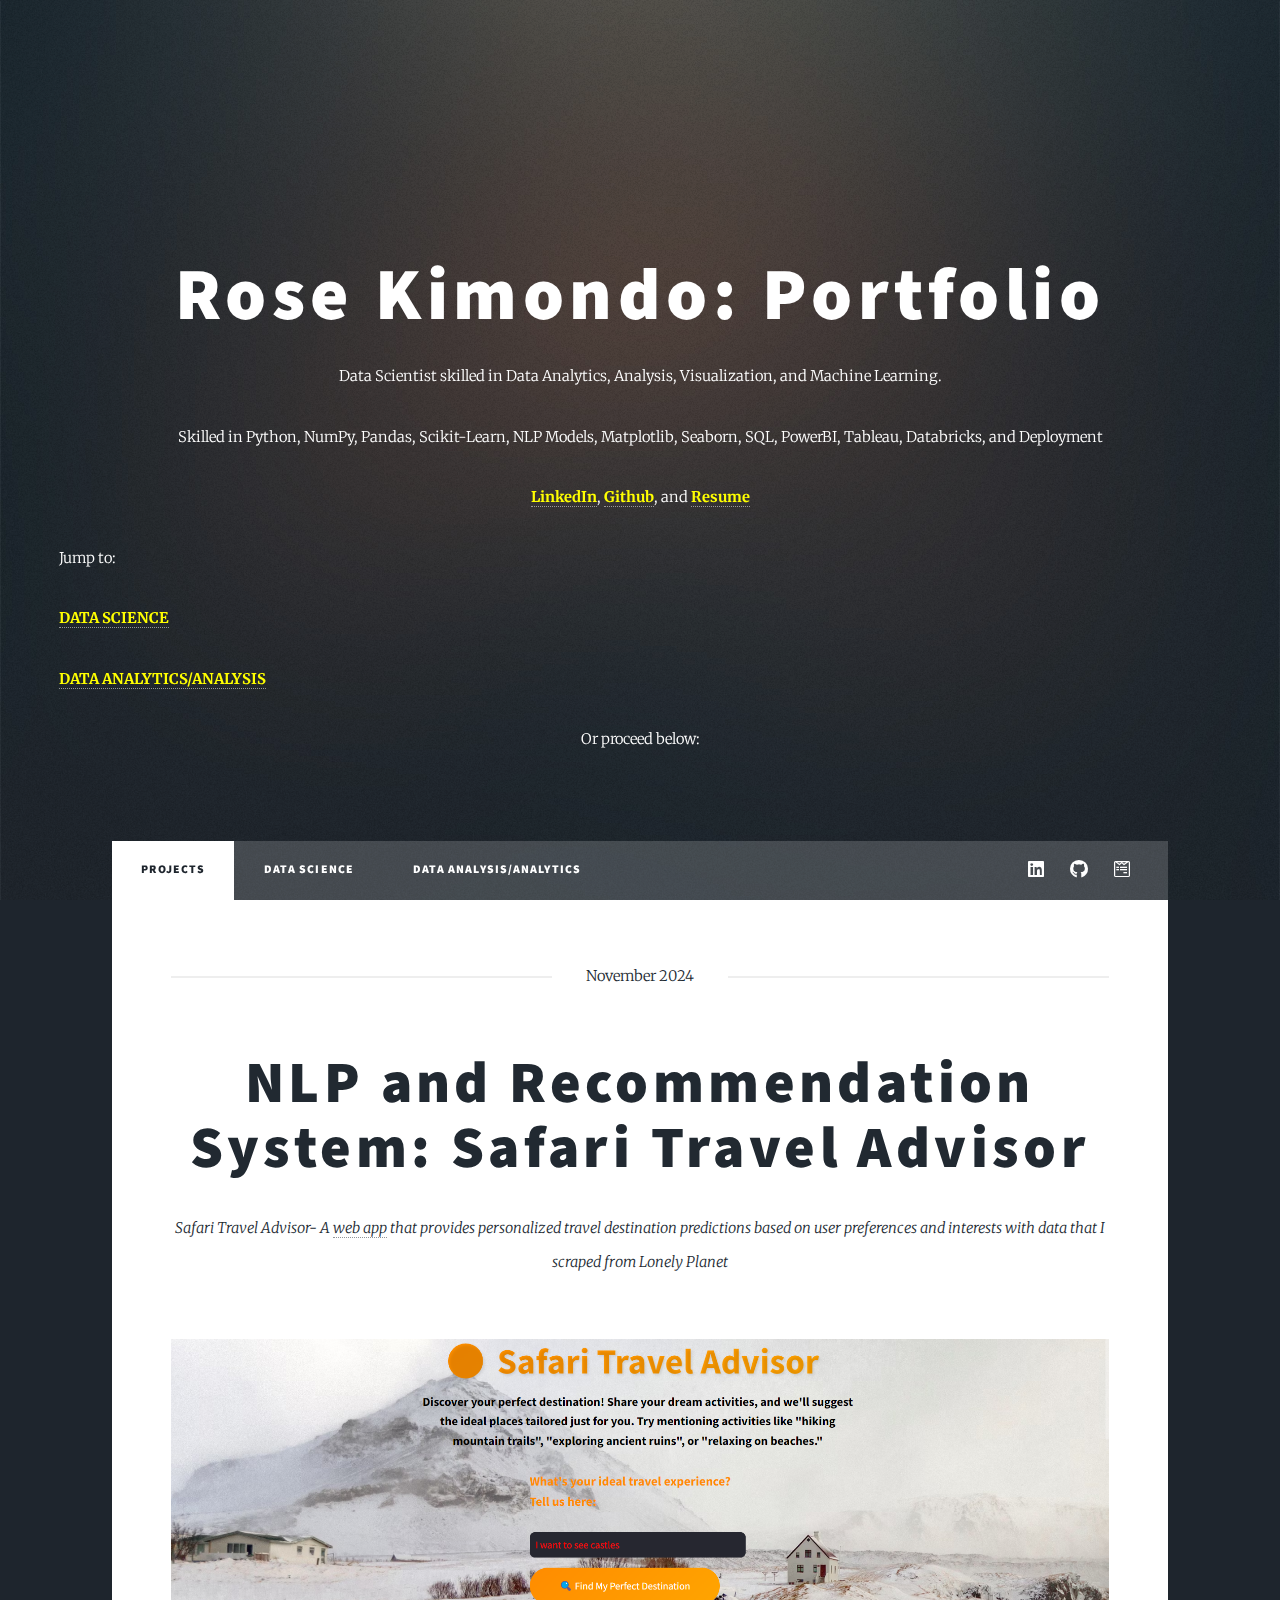
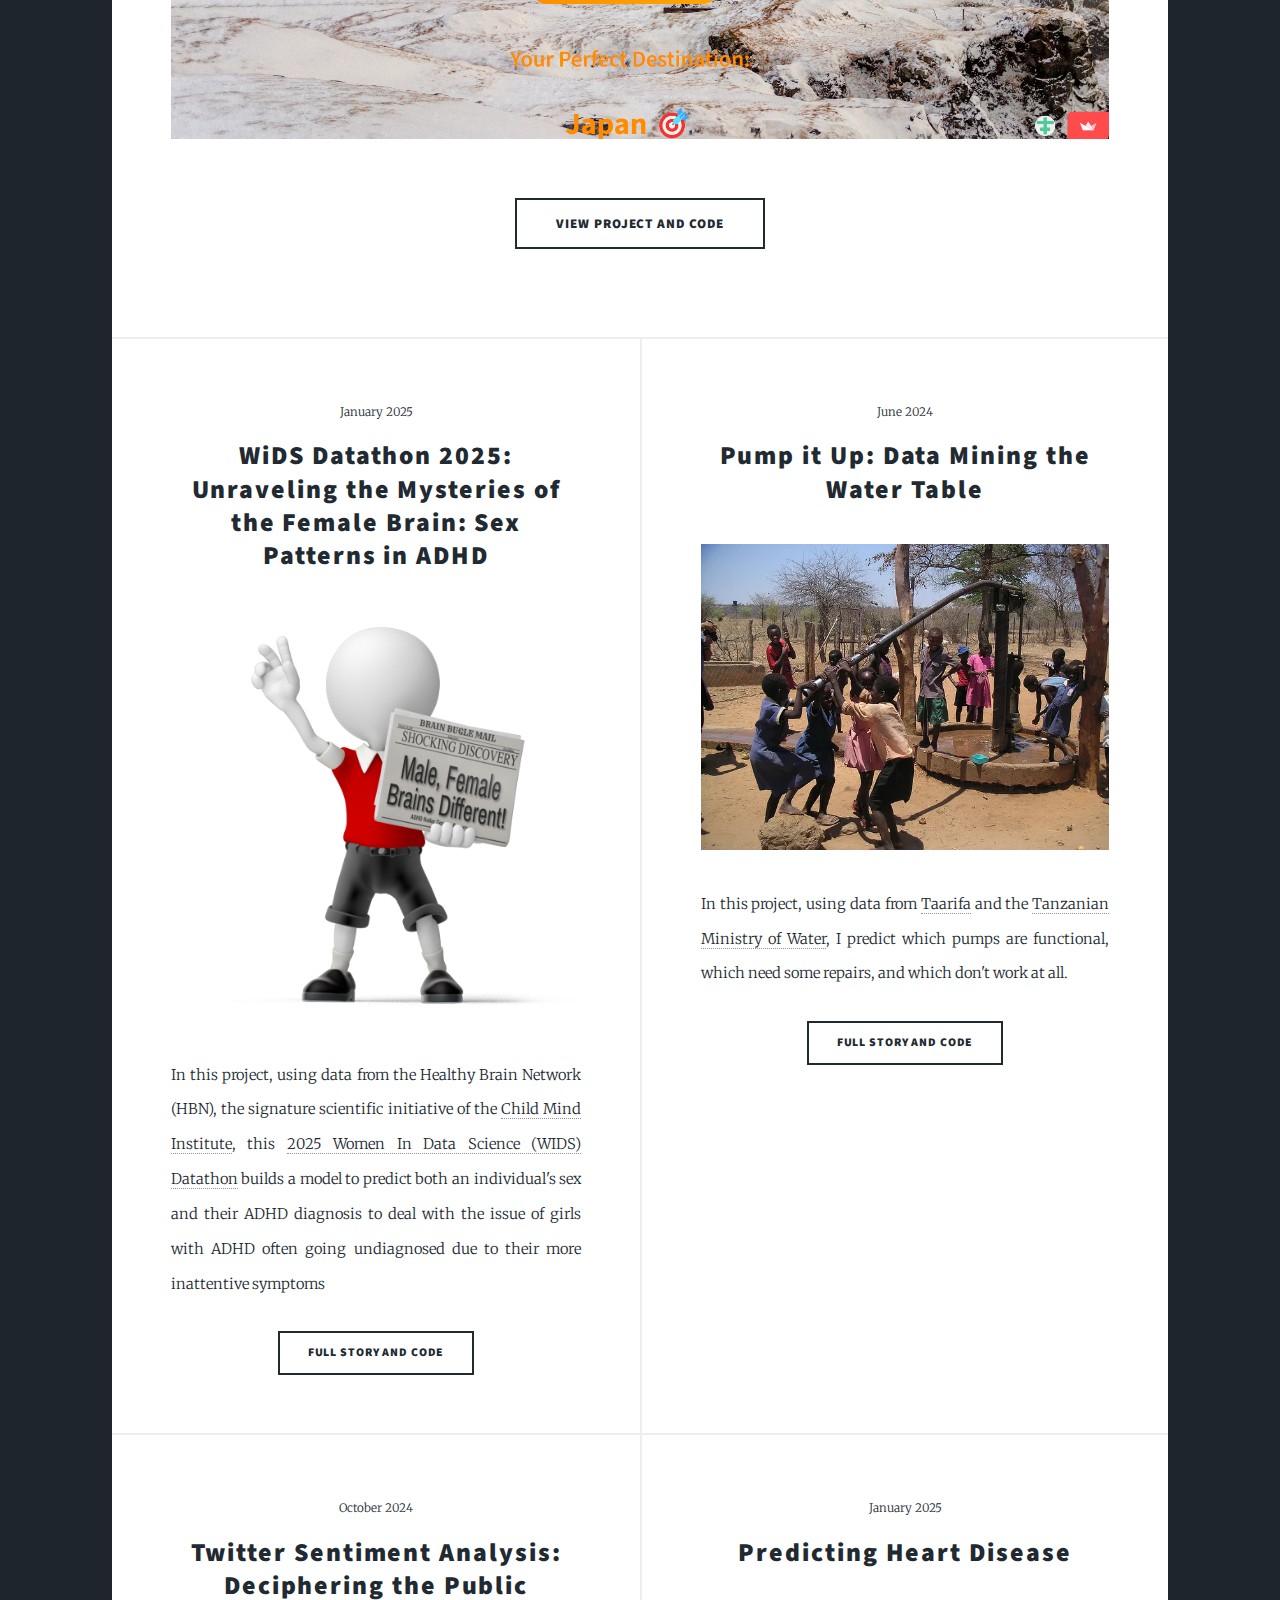
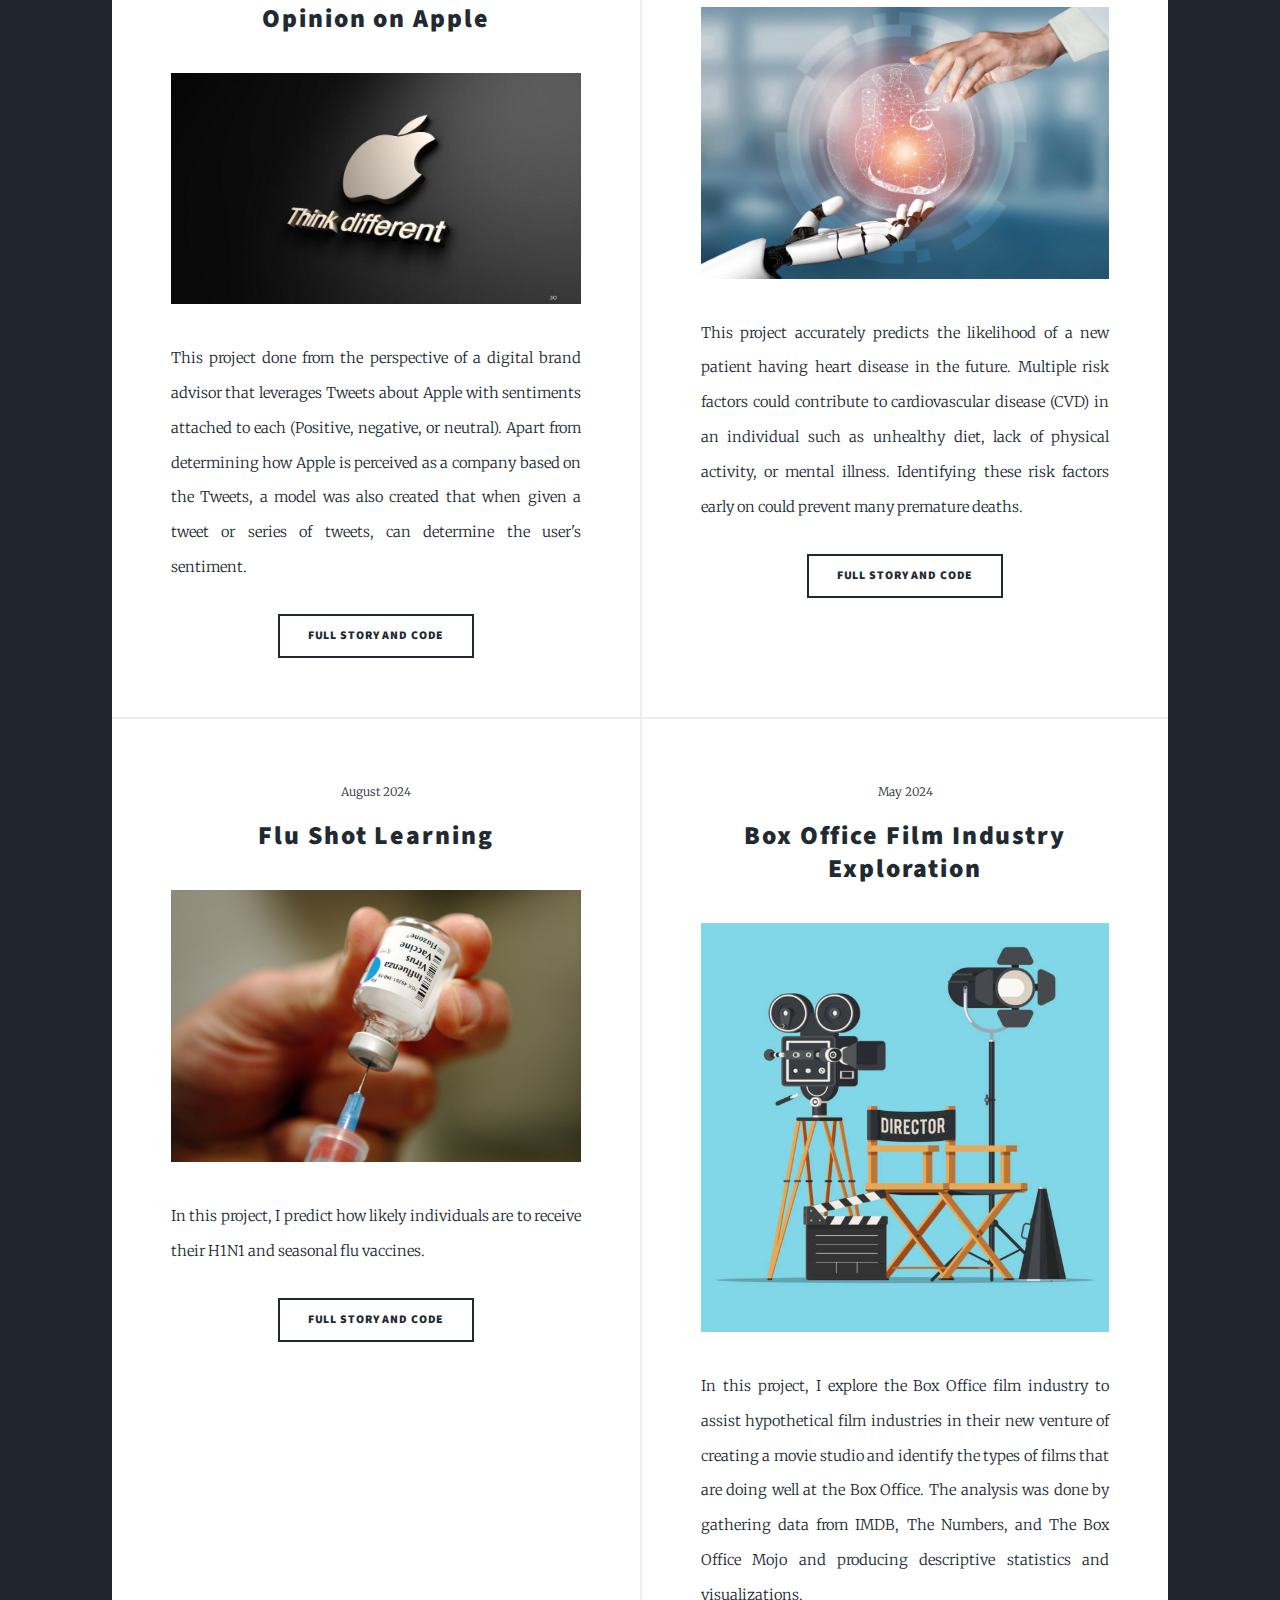
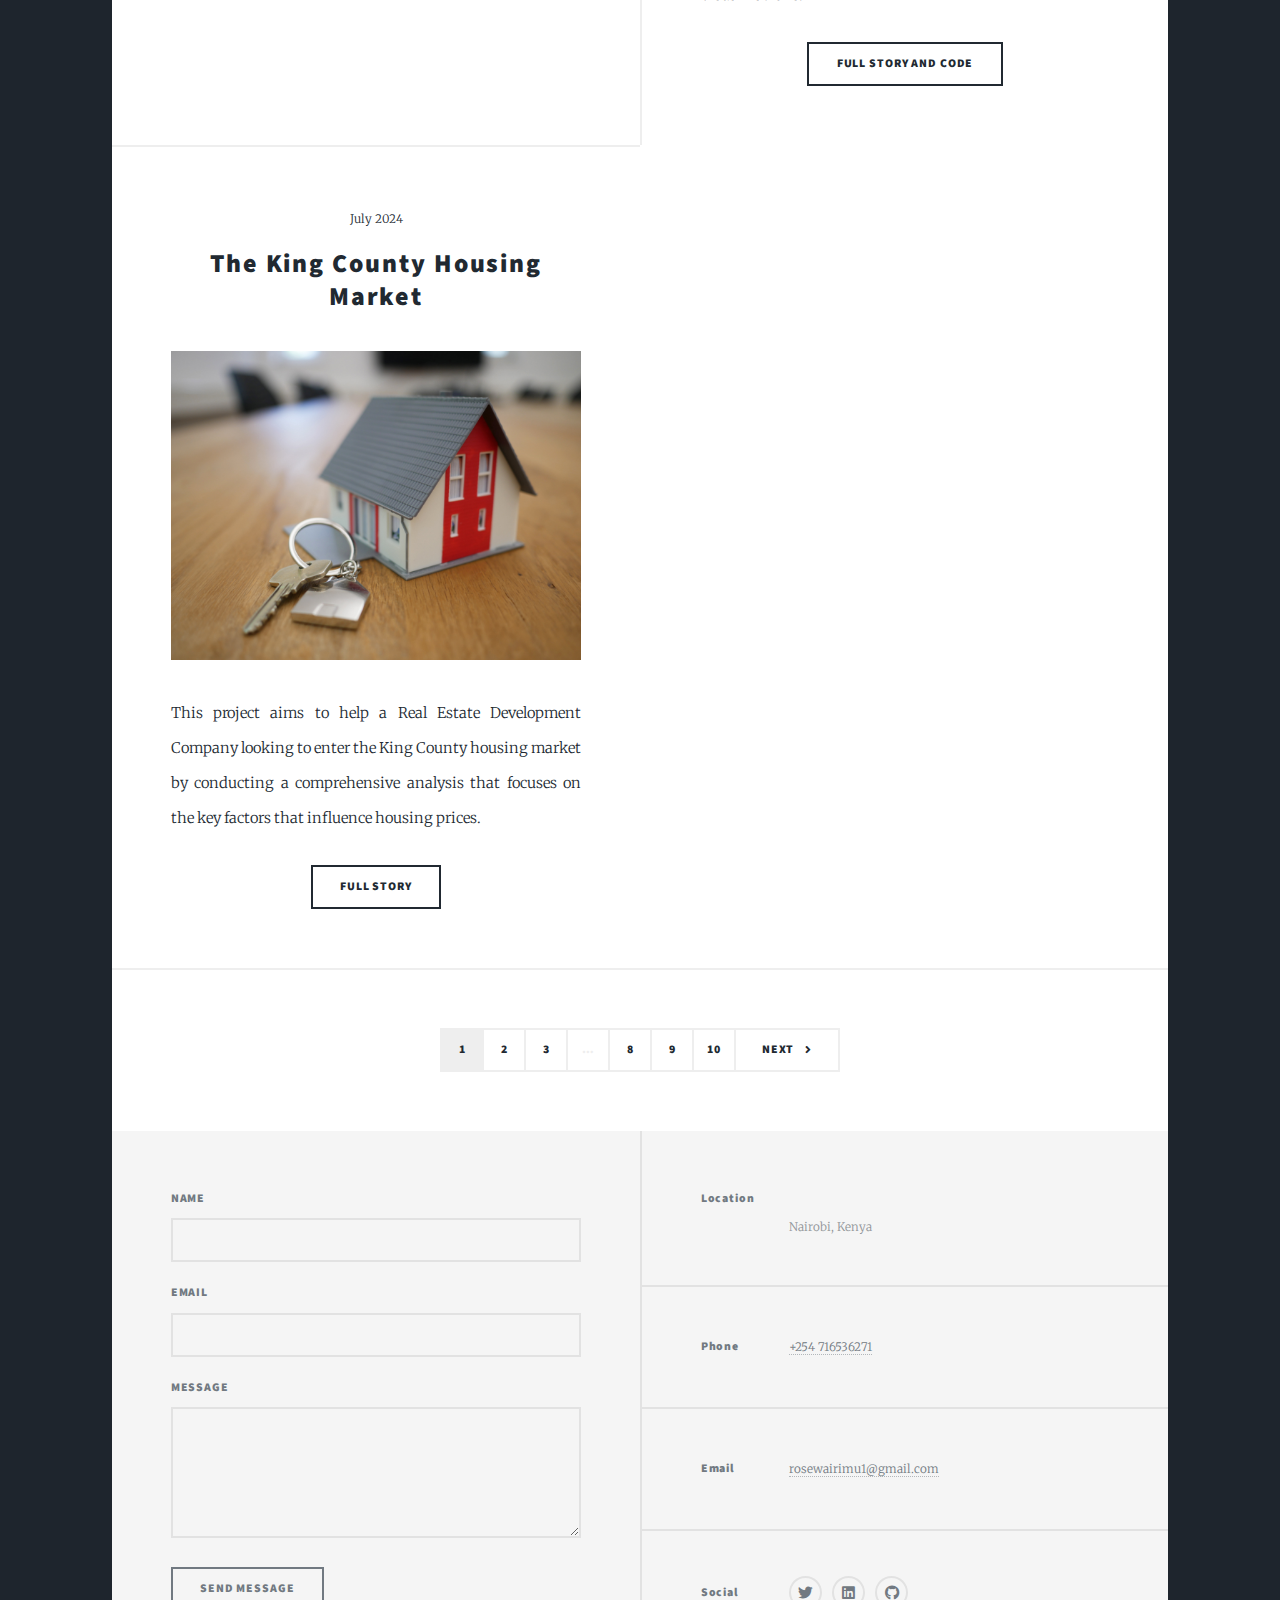
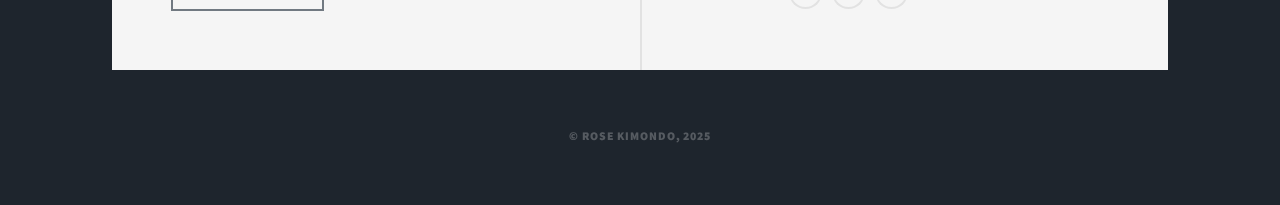
<file: index.html>
<!DOCTYPE HTML>
<!--
	Massively by HTML5 UP
	html5up.net | @ajlkn
	Free for personal and commercial use under the CCA 3.0 license (html5up.net/license)
-->
<html>
	<head>
		<title>Rose Kimondo's Portfolio</title>
		<meta charset="utf-8" />
		<meta name="viewport" content="width=device-width, initial-scale=1, user-scalable=no" />
		<link rel="stylesheet" href="assets/css/main.css" />
		<noscript><link rel="stylesheet" href="assets/css/noscript.css" /></noscript>
		<meta http-equiv='cache-control' content='no-cache'> 
        <meta http-equiv='expires' content='0'> 
        <meta http-equiv='pragma' content='no-cache'>
	</head>
	<body class="is-preload">

		<!-- Wrapper -->
			<div id="wrapper" class="fade-in">

				<!-- Intro -->
					<div id="intro">
						<h1>Rose Kimondo: Portfolio<br />
						</h1>
						<p>Data Scientist skilled in Data Analytics, Analysis, Visualization, and Machine Learning.</p>
						<p>Skilled in Python, NumPy, Pandas, Scikit-Learn, NLP Models, Matplotlib, Seaborn, SQL, PowerBI, Tableau, Databricks, and Deployment</p>
						
						<p><a href="https://www.linkedin.com/in/rose-kimondo-6688b9121/?trk=PROFILE_DROP_DOWN" target="_blank">LinkedIn</a>, <a href = "https://github.com/KImondorose" target="_blank" rel="noopener noreferrer">Github</a>, and <a href = "https://www.canva.com/design/DAGdpxoely0/aMTytLm53S_V3mH9Cg_JYA/view?utm_content=DAGdpxoely0&utm_campaign=designshare&utm_medium=link2&utm_source=uniquelinks&utlId=h434327d853" target="_blank" rel="noopener noreferrer">Resume</a></p>
						<p style="text-align: left;">Jump to:</p>
						<p style="text-align: left;"><a href = "ds.html"> DATA SCIENCE</a></p>
						<p style="text-align: left;"><a href = "da.html">DATA ANALYTICS/ANALYSIS</a></p>
						<p>Or proceed below:</p>

						<p></p>
						
						
					</div>

				<!-- Header -->
					<header id="header">
						<a href="index.html" class="logo">Rose Kimondo</a>
					</header>
				

				<!-- Nav -->
				<nav id="nav">
					<ul class="links">
						<li class="active"><a href="#main">Projects</a></li>
						<li><a href="ds.html">Data Science</a></li>
						<li><a href="da.html">Data Analysis/Analytics</a></li>
					</ul>
					<ul class="icons">
						<li><a href="https://www.linkedin.com/in/rose-kimondo-6688b9121/?trk=PROFILE_DROP_DOWN" class="icon brands alt fa-linkedin"><span class="label">LinkedIn</span></a></li>
						<li><a href="https://github.com/KImondorose" class="icon brands fa-github alt"><span class="label">GitHub</span></a></li>
						<li><a href="https://www.canva.com/design/DAGdpxoely0/IXg7jMTQnYlF7ohgvDj-Zw/edit?utm_content=DAGdpxoely0&utm_campaign=designshare&utm_medium=link2&utm_source=sharebutton" class="icon brands fa-wpforms"><span class="label">Resume</span></a></li>
					</ul>
				</nav>

				<!-- Main -->
					<div id="main">
						<!-- Featured Post -->
							<article class="post featured">
								<header class="major">
									<span class="date">November 2024</span>
									<h2><a href="https://github.com/KImondorose/Safari-Travel-Advisor">NLP and Recommendation System: Safari Travel Advisor<br />
									</a></h2>
									<p>Safari Travel Advisor- A <a href = "https://safari-travel-advisor.streamlit.app">web app</a> that provides personalized travel destination predictions based on user preferences and interests with data that I scraped from Lonely Planet<br>
										<p>
									</p></p>
								</header>
								<a href="https://github.com/KImondorose/Safari-Travel-Advisor" class="image main"><img src="images/pic10.png" alt="" /></a>
								<ul class="actions special">
									<li><a href="https://github.com/KImondorose/Safari-Travel-Advisor" class="button large">View Project and Code</a></li>
								</ul>
							</article>

						<!-- Posts -->
							<section class="posts">
								<!--First post-->
								<article>
									<header>
										<span class="date">January 2025</span>
										<h2><a href="https://github.com/KImondorose/WiDS-Datathon-2025-Unraveling-the-Mysteries-of-the-Female-Brain-Sex-Patterns-in-ADHD..">WiDS Datathon 2025: Unraveling the Mysteries of the Female Brain: Sex Patterns in ADHD<br />
										</a></h2>
									</header>
									<a href="https://github.com/KImondorose/WiDS-Datathon-2025-Unraveling-the-Mysteries-of-the-Female-Brain-Sex-Patterns-in-ADHD.." class="image fit"><img src="images/pic13.webp" alt="" /></a>
									<p>In this project, using data from the Healthy Brain Network (HBN), the signature scientific initiative of the <a href="https://childmind.org/">Child Mind Institute</a>,
										this <a href = "https://www.kaggle.com/competitions/widsdatathon2025/overview Women In Data Science (WIDS) 2025 Datathon"> 2025 Women In Data Science (WIDS) Datathon</a>
										builds a model to predict both an individual's sex and their ADHD diagnosis to deal with the issue of girls with ADHD often going undiagnosed due to their more inattentive symptoms</p>
									<ul class="actions special">
										<li><a href="https://github.com/KImondorose/WiDS-Datathon-2025-Unraveling-the-Mysteries-of-the-Female-Brain-Sex-Patterns-in-ADHD.." class="button">Full Story and Code</a></li>
									</ul>
								</article>
								<!--nEXT post-->
								<article>
									<header>
										<span class="date">June 2024</span>
										<h2><a href="https://github.com/KImondorose/phase_3_project-Pump-it-Up-Data-Mining-the-Water-Table">Pump it Up: Data Mining the Water Table<br />
										</a></h2>
									</header>
									<a href="https://github.com/KImondorose/phase_3_project-Pump-it-Up-Data-Mining-the-Water-Table" class="image fit"><img src="images/pic02.jpg" alt="" /></a>
									<p>In this project, using data from <a href="http://taarifa.org/">Taarifa</a> and the <a href= "http://maji.go.tz/">Tanzanian Ministry of Water</a>, I predict which pumps are functional, which need some repairs, and which don't work at all.</p>
									<ul class="actions special">
										<li><a href="https://github.com/KImondorose/phase_3_project-Pump-it-Up-Data-Mining-the-Water-Table" class="button">Full Story and Code</a></li>
									</ul>
								</article>
								<!--Next Post-->
								<article>
									<header>
										<span class="date">October 2024</span>
										<h2><a href="https://github.com/KImondorose/Deciphering-the-Public-Opinion-on-Apple">Twitter Sentiment Analysis: Deciphering the Public Opinion on Apple<br />
										</a></h2>
									</header>
									<a href="https://github.com/KImondorose/Deciphering-the-Public-Opinion-on-Apple" class="image fit"><img src="images/pic11.png" alt="" /></a>
									<p>This project done from the perspective of a digital brand advisor that leverages Tweets about Apple with sentiments attached to each (Positive, negative, or neutral).
									Apart from determining how Apple is perceived as a company based on the Tweets, a model was also created that when given a tweet or series of tweets, can determine the user's sentiment.</p>
									<ul class="actions special">
										<li><a href="https://github.com/KImondorose/Deciphering-the-Public-Opinion-on-Apple" class="button">Full Story and Code</a></li>
									</ul>
								</article>
								<!--Next Post-->
								<article>
									<header>
										<span class="date">January 2025</span>
										<h2><a href="https://github.com/KImondorose/Predicting-Heart-Disease">Predicting Heart Disease<br />
										</a></h2>
									</header>
									<a href="https://github.com/KImondorose/Predicting-Heart-Disease" class="image fit"><img src="images/pic12.webp" alt="" /></a>
									<p>This project accurately predicts the likelihood of a new patient having heart disease in the future.
										 Multiple risk factors could contribute to cardiovascular disease (CVD) in an individual such as unhealthy diet, lack of physical activity, or mental illness. 
										Identifying these risk factors early on could prevent many premature deaths.</p>
									<ul class="actions special">
										<li><a href="https://github.com/KImondorose/Predicting-Heart-Disease" class="button">Full Story and Code</a></li>
									</ul>
								</article>
								<!--Next post-->
								<article>
									<header>
										<span class="date">August 2024</span>
										<h2><a href="https://github.com/KImondorose/Flu-Shot-Learning">Flu Shot Learning<br />
										</a></h2>
									</header>
									<a href="https://github.com/KImondorose/Flu-Shot-Learning" class="image fit"><img src="images/pic01.jpg" alt="" /></a>
									<p>In this project, I predict how likely individuals are to receive their H1N1 and seasonal flu vaccines.</p>
									<ul class="actions special">
										<li><a href="https://github.com/KImondorose/Flu-Shot-Learning" class="button">Full Story and Code</a></li>
									</ul>
								</article>
								<!--Next post-->
								<article>
									<header>
										<span class="date">May 2024</span>
										<h2><a href="https://github.com/KImondorose/Film-Industry-Exploration">Box Office Film Industry Exploration<br />
										</a></h2>
									</header>
									<a href="https://github.com/KImondorose/Film-Industry-Exploration" class="image fit"><img src="images/pic03.jpg" alt="" /></a>
									<p>In this project, I explore the Box Office film industry to assist hypothetical film industries in their new venture of creating a movie studio and identify the types of films that are doing well at the Box Office. 
										The analysis was done by gathering data from IMDB, The Numbers, and The Box Office Mojo and producing descriptive statistics and visualizations.</p>
									<ul class="actions special">
										<li><a href="https://github.com/KImondorose/Film-Industry-Exploration" class="button">Full Story and Code</a></li>
									</ul>
								</article>
								<!--Next post-->
								<article>
									<header>
										<span class="date">July 2024</span>
										<h2><a href="https://github.com/KImondorose/Phase_2_project">The King County Housing Market<br />
										</a></h2>
									</header>
									<a href="https://github.com/KImondorose/Phase_2_project" class="image fit"><img src="images/pic04.jpg" alt="" /></a>
									<p>This project aims to help a Real Estate Development Company looking to enter the King County housing market
										by conducting a comprehensive analysis that focuses on the key factors that influence housing prices.</p>
									<ul class="actions special">
										<li><a href="https://github.com/KImondorose/Phase_2_project" class="button">Full Story</a></li>
									</ul>
								</article>
							</section>

						<!-- Footer -->
							<footer>
								<div class="pagination">
									<!--<a href="#" class="previous">Prev</a>-->
									<a href="#" class="page active">1</a>
									<a href="#" class="page">2</a>
									<a href="#" class="page">3</a>
									<span class="extra">&hellip;</span>
									<a href="#" class="page">8</a>
									<a href="#" class="page">9</a>
									<a href="#" class="page">10</a>
									<a href="#" class="next">Next</a>
								</div>
							</footer>

					</div>

				<!-- Footer -->
					<footer id="footer">
						<section>
							<form method="post" action="#">
								<div class="fields">
									<div class="field">
										<label for="name">Name</label>
										<input type="text" name="name" id="name" />
									</div>
									<div class="field">
										<label for="email">Email</label>
										<input type="text" name="email" id="email" />
									</div>
									<div class="field">
										<label for="message">Message</label>
										<textarea name="message" id="message" rows="3"></textarea>
									</div>
								</div>
								<ul class="actions">
									<li><input type="submit" value="Send Message" /></li>
								</ul>
							</form>
						</section>


						<section class="split contact">
							<section class="alt">
								<h3>Location</h3>
								<p><br />
								Nairobi, Kenya</p>
							</section>
							<section>
								<h3>Phone</h3>
								<p><a href="#">+254 716536271</a></p>
							</section>
							<section>
								<h3>Email</h3>
								<p><a href="#">rosewairimu1@gmail.com</a></p>
							</section>
							<section>
								<h3>Social</h3>
								<ul class="icons alt">
									<li><a href="https://x.com/rosekimondo005?s=21&t=46nSRh-FgVGcoHAtTvXU1g" class="icon brands alt fa-twitter"><span class="label">Twitter</span></a></li>
									<li><a href="https://www.linkedin.com/in/rose-kimondo-6688b9121/" class="icon brands alt fa-linkedin"><span class="label">linkedin</span></a></li>
									<li><a href="https://github.com/KImondorose" class="icon brands alt fa-github"><span class="label">GitHub</span></a></li>
								</ul>
							</section>
						</section>
					</footer>

				<!-- Copyright -->
					<div id="copyright">
						<ul><li>&copy; Rose Kimondo, 2025</li></ul>
					</div>
			
			</div>

		<!-- Scripts -->
			<script src="assets/js/jquery.min.js"></script>
			<script src="assets/js/jquery.scrollex.min.js"></script>
			<script src="assets/js/jquery.scrolly.min.js"></script>
			<script src="assets/js/browser.min.js"></script>
			<script src="assets/js/breakpoints.min.js"></script>
			<script src="assets/js/util.js"></script>
			<script src="assets/js/main.js"></script>	
			
	</body>
</html>
</file>
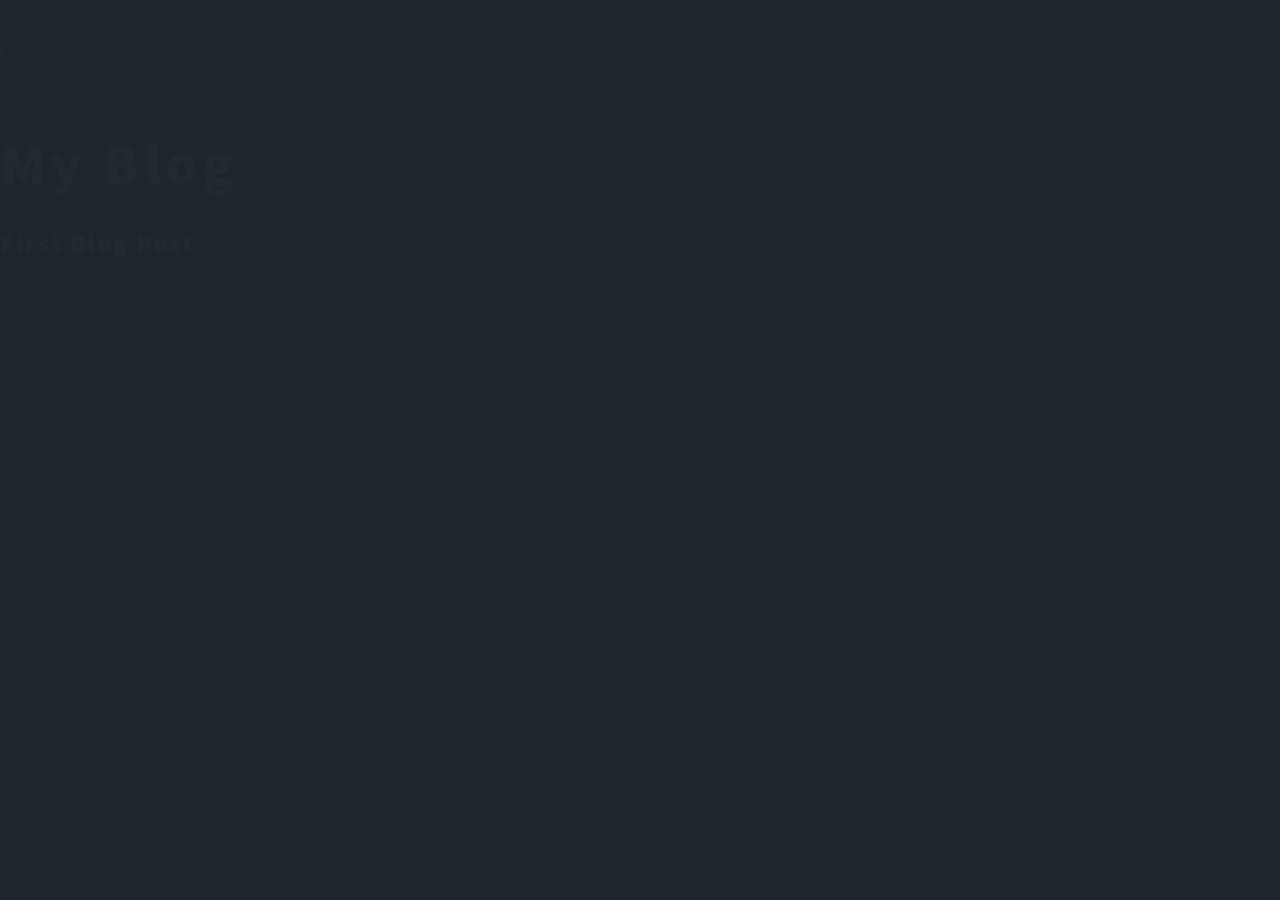
<file: blog.html>
<!DOCTYPE html>
<html>
<head>
    <title>Blog - Rose Kimondo</title>
    <link rel="stylesheet" href="assets/css/main.css">
</head>
<body>
    <header>
        <a href="index.html" class="logo">Rose Kimondo</a>
        <nav>
            <ul>
                <li><a href="index.html">Home</a></li>
                <li><a href="blog.html">Blog</a></li>
            </ul>
        </nav>
    </header>
    
    <section id="blog">
        <h1>My Blog</h1>
        <article>
            <h2>First Blog Post</h2>
            <p>Content of the first blog post...</p>
        </article>
    </section>

    <footer>
        <p>&copy; 2025 Rose Kimondo</p>
    </footer>
</body>
</html>
</file>
<file: assets/css/main.css>
@import url(fontawesome-all.min.css);
@import url("https://fonts.googleapis.com/css?family=Merriweather:300,700,300italic,700italic|Source+Sans+Pro:900");

/*
	Massively by HTML5 UP
	html5up.net | @ajlkn
	Free for personal and commercial use under the CCA 3.0 license (html5up.net/license)
*/

html, body, div, span, applet, object,
iframe, h1, h2, h3, h4, h5, h6, p, blockquote,
pre, a, abbr, acronym, address, big, cite,
code, del, dfn, em, img, ins, kbd, q, s, samp,
small, strike, strong, sub, sup, tt, var, b,
u, i, center, dl, dt, dd, ol, ul, li, fieldset,
form, label, legend, table, caption, tbody,
tfoot, thead, tr, th, td, article, aside,
canvas, details, embed, figure, figcaption,
footer, header, hgroup, menu, nav, output, ruby,
section, summary, time, mark, audio, video {
	margin: 0;
	padding: 0;
	border: 0;
	font-size: 100%;
	font: inherit;
	vertical-align: baseline;}

article, aside, details, figcaption, figure,
footer, header, hgroup, menu, nav, section {
	display: block;}

body {
	line-height: 1;
}

ol, ul {
	list-style: none;
}

blockquote, q {
	quotes: none;
}

	blockquote:before, blockquote:after, q:before, q:after {
		content: '';
		content: none;
	}

table {
	border-collapse: collapse;
	border-spacing: 0;
}

body {
	-webkit-text-size-adjust: none;
}

mark {
	background-color: transparent;
	color: inherit;
}

input::-moz-focus-inner {
	border: 0;
	padding: 0;
}

input, select, textarea {
	-moz-appearance: none;
	-webkit-appearance: none;
	-ms-appearance: none;
	appearance: none;
}

/* Basic */

	@-ms-viewport {
		width: device-width;
	}

	body {
		-ms-overflow-style: scrollbar;
	}

	@media screen and (max-width: 480px) {

		html, body {
			min-width: 320px;
		}

	}

	html {
		box-sizing: border-box;
	}

	*, *:before, *:after {
		box-sizing: inherit;
	}

	body {
		background-color: #1e252d;
	}

		body.is-preload *, body.is-preload *:before, body.is-preload *:after {
			-moz-animation: none !important;
			-webkit-animation: none !important;
			-ms-animation: none !important;
			animation: none !important;
			-moz-transition: none !important;
			-webkit-transition: none !important;
			-ms-transition: none !important;
			transition: none !important;
		}

/* Type */

	html {
		font-size: 16pt;
	}

		@media screen and (max-width: 1680px) {

			html {
				font-size: 12pt;
			}

		}

		@media screen and (max-width: 1280px) {

			html {
				font-size: 11pt;
			}

		}

		@media screen and (max-width: 360px) {

			html {
				font-size: 10pt;
			}

		}

	body {
		color: #212931;
	}

	body, input, select, textarea {
		font-family: "Merriweather", Georgia, serif;
		font-weight: 300;
		font-size: 1rem;
		line-height: 2.375;
	}

	a {
		-moz-transition: color 0.2s ease-in-out, background-color 0.2s ease-in-out, border-color 0.2s ease-in-out, box-shadow 0.2s ease-in-out;
		-webkit-transition: color 0.2s ease-in-out, background-color 0.2s ease-in-out, border-color 0.2s ease-in-out, box-shadow 0.2s ease-in-out;
		-ms-transition: color 0.2s ease-in-out, background-color 0.2s ease-in-out, border-color 0.2s ease-in-out, box-shadow 0.2s ease-in-out;
		transition: color 0.2s ease-in-out, background-color 0.2s ease-in-out, border-color 0.2s ease-in-out, box-shadow 0.2s ease-in-out;
		border-bottom: dotted 1px;
		text-decoration: none;
	}

		a:hover {
			border-bottom-color: transparent;
		}

	strong, b {
		font-weight: 600;
	}

	em, i {
		font-style: italic;
	}

	p {
		text-align: justify;
		margin: 0 0 2rem 0;
	}

	h1, h2, h3, h4, h5, h6 {
		font-family: "Source Sans Pro", Helvetica, sans-serif;
		font-weight: 900;
		line-height: 1.5;
		letter-spacing: 0.075em;
		text-transform: none;
		margin: 0 0 1rem 0;
	}

		h1 a, h2 a, h3 a, h4 a, h5 a, h6 a {
			border-bottom: 0;
			color: inherit;
			text-decoration: none;
		}

	h1 {
		font-size: 4rem;
		line-height: 1.1;
		margin: 0 0 2rem 0;
	}

	h2 {
		font-size: 1.75rem;
		line-height: 1.3;
		margin: 0 0 1.5rem 0;
	}

	h3 {
		font-size: 1.25rem;
		margin: 0 0 1.5rem 0;
	}

	h4 {
		font-size: 1rem;
	}

	h5 {
		font-size: 0.9rem;
	}

	h6 {
		font-size: 0.8rem;
	}

	sub {
		font-size: 0.8rem;
		position: relative;
		top: 0.5rem;
	}

	sup {
		font-size: 0.8rem;
		position: relative;
		top: -0.5rem;
	}

	blockquote {
		border-left: solid 4px;
		font-style: italic;
		margin: 0 0 2rem 0;
		padding: 0.5rem 0 0.5rem 2rem;
	}

	code {
		border: solid 2px;
		font-family: "Courier New", monospace;
		font-size: 0.9rem;
		margin: 0 0.25rem;
		padding: 0.25rem 0.65rem;
	}

	pre {
		-webkit-overflow-scrolling: touch;
		font-family: "Courier New", monospace;
		font-size: 0.9rem;
		margin: 0 0 2rem 0;
	}

		pre code {
			display: block;
			line-height: 1.75;
			padding: 1rem 1.5rem;
			overflow-x: auto;
		}

	hr {
		border: 0;
		border-bottom: solid 2px;
		margin: 3rem 0;
	}

		hr.major {
			margin: 5rem 0;
		}

	.align-left {
		text-align: left;
	}

	.align-center {
		text-align: center;
	}

	.align-right {
		text-align: right;
	}

	input, select, textarea {
		color: #212931;
	}

	a {
		color: #212931;
		border-bottom-color: rgba(33, 41, 49, 0.5);
	}

		a:hover {
			border-bottom-color: transparent;
			color: #18bfef !important;
		}

	strong, b {
		color: #212931;
	}

	h1, h2, h3, h4, h5, h6 {
		color: #212931;
	}

	blockquote {
		border-left-color: #eeeeee;
	}

	code {
		background: rgba(220, 220, 220, 0.25);
		border-color: #eeeeee;
	}

	hr {
		border-bottom-color: #eeeeee;
	}

/* Row */

	.row {
		display: flex;
		flex-wrap: wrap;
		box-sizing: border-box;
		align-items: stretch;
	}

		.row > * {
			box-sizing: border-box;
		}

		.row.gtr-uniform > * > :last-child {
			margin-bottom: 0;
		}

		.row.aln-left {
			justify-content: flex-start;
		}

		.row.aln-center {
			justify-content: center;
		}

		.row.aln-right {
			justify-content: flex-end;
		}

		.row.aln-top {
			align-items: flex-start;
		}

		.row.aln-middle {
			align-items: center;
		}

		.row.aln-bottom {
			align-items: flex-end;
		}

		.row > .imp {
			order: -1;
		}

		.row > .col-1 {
			width: 8.33333%;
		}

		.row > .off-1 {
			margin-left: 8.33333%;
		}

		.row > .col-2 {
			width: 16.66667%;
		}

		.row > .off-2 {
			margin-left: 16.66667%;
		}

		.row > .col-3 {
			width: 25%;
		}

		.row > .off-3 {
			margin-left: 25%;
		}

		.row > .col-4 {
			width: 33.33333%;
		}

		.row > .off-4 {
			margin-left: 33.33333%;
		}

		.row > .col-5 {
			width: 41.66667%;
		}

		.row > .off-5 {
			margin-left: 41.66667%;
		}

		.row > .col-6 {
			width: 50%;
		}

		.row > .off-6 {
			margin-left: 50%;
		}

		.row > .col-7 {
			width: 58.33333%;
		}

		.row > .off-7 {
			margin-left: 58.33333%;
		}

		.row > .col-8 {
			width: 66.66667%;
		}

		.row > .off-8 {
			margin-left: 66.66667%;
		}

		.row > .col-9 {
			width: 75%;
		}

		.row > .off-9 {
			margin-left: 75%;
		}

		.row > .col-10 {
			width: 83.33333%;
		}

		.row > .off-10 {
			margin-left: 83.33333%;
		}

		.row > .col-11 {
			width: 91.66667%;
		}

		.row > .off-11 {
			margin-left: 91.66667%;
		}

		.row > .col-12 {
			width: 100%;
		}

		.row > .off-12 {
			margin-left: 100%;
		}

		.row.gtr-0 {
			margin-top: 0;
			margin-left: 0rem;
		}

			.row.gtr-0 > * {
				padding: 0 0 0 0rem;
			}

			.row.gtr-0.gtr-uniform {
				margin-top: 0rem;
			}

				.row.gtr-0.gtr-uniform > * {
					padding-top: 0rem;
				}

		.row.gtr-25 {
			margin-top: 0;
			margin-left: -0.375rem;
		}

			.row.gtr-25 > * {
				padding: 0 0 0 0.375rem;
			}

			.row.gtr-25.gtr-uniform {
				margin-top: -0.375rem;
			}

				.row.gtr-25.gtr-uniform > * {
					padding-top: 0.375rem;
				}

		.row.gtr-50 {
			margin-top: 0;
			margin-left: -0.75rem;
		}

			.row.gtr-50 > * {
				padding: 0 0 0 0.75rem;
			}

			.row.gtr-50.gtr-uniform {
				margin-top: -0.75rem;
			}

				.row.gtr-50.gtr-uniform > * {
					padding-top: 0.75rem;
				}

		.row {
			margin-top: 0;
			margin-left: -1.5rem;
		}

			.row > * {
				padding: 0 0 0 1.5rem;
			}

			.row.gtr-uniform {
				margin-top: -1.5rem;
			}

				.row.gtr-uniform > * {
					padding-top: 1.5rem;
				}

		.row.gtr-150 {
			margin-top: 0;
			margin-left: -2.25rem;
		}

			.row.gtr-150 > * {
				padding: 0 0 0 2.25rem;
			}

			.row.gtr-150.gtr-uniform {
				margin-top: -2.25rem;
			}

				.row.gtr-150.gtr-uniform > * {
					padding-top: 2.25rem;
				}

		.row.gtr-200 {
			margin-top: 0;
			margin-left: -3rem;
		}

			.row.gtr-200 > * {
				padding: 0 0 0 3rem;
			}

			.row.gtr-200.gtr-uniform {
				margin-top: -3rem;
			}

				.row.gtr-200.gtr-uniform > * {
					padding-top: 3rem;
				}

		@media screen and (max-width: 1680px) {

			.row {
				display: flex;
				flex-wrap: wrap;
				box-sizing: border-box;
				align-items: stretch;
			}

				.row > * {
					box-sizing: border-box;
				}

				.row.gtr-uniform > * > :last-child {
					margin-bottom: 0;
				}

				.row.aln-left {
					justify-content: flex-start;
				}

				.row.aln-center {
					justify-content: center;
				}

				.row.aln-right {
					justify-content: flex-end;
				}

				.row.aln-top {
					align-items: flex-start;
				}

				.row.aln-middle {
					align-items: center;
				}

				.row.aln-bottom {
					align-items: flex-end;
				}

				.row > .imp-xlarge {
					order: -1;
				}

				.row > .col-1-xlarge {
					width: 8.33333%;
				}

				.row > .off-1-xlarge {
					margin-left: 8.33333%;
				}

				.row > .col-2-xlarge {
					width: 16.66667%;
				}

				.row > .off-2-xlarge {
					margin-left: 16.66667%;
				}

				.row > .col-3-xlarge {
					width: 25%;
				}

				.row > .off-3-xlarge {
					margin-left: 25%;
				}

				.row > .col-4-xlarge {
					width: 33.33333%;
				}

				.row > .off-4-xlarge {
					margin-left: 33.33333%;
				}

				.row > .col-5-xlarge {
					width: 41.66667%;
				}

				.row > .off-5-xlarge {
					margin-left: 41.66667%;
				}

				.row > .col-6-xlarge {
					width: 50%;
				}

				.row > .off-6-xlarge {
					margin-left: 50%;
				}

				.row > .col-7-xlarge {
					width: 58.33333%;
				}

				.row > .off-7-xlarge {
					margin-left: 58.33333%;
				}

				.row > .col-8-xlarge {
					width: 66.66667%;
				}

				.row > .off-8-xlarge {
					margin-left: 66.66667%;
				}

				.row > .col-9-xlarge {
					width: 75%;
				}

				.row > .off-9-xlarge {
					margin-left: 75%;
				}

				.row > .col-10-xlarge {
					width: 83.33333%;
				}

				.row > .off-10-xlarge {
					margin-left: 83.33333%;
				}

				.row > .col-11-xlarge {
					width: 91.66667%;
				}

				.row > .off-11-xlarge {
					margin-left: 91.66667%;
				}

				.row > .col-12-xlarge {
					width: 100%;
				}

				.row > .off-12-xlarge {
					margin-left: 100%;
				}

				.row.gtr-0 {
					margin-top: 0;
					margin-left: 0rem;
				}

					.row.gtr-0 > * {
						padding: 0 0 0 0rem;
					}

					.row.gtr-0.gtr-uniform {
						margin-top: 0rem;
					}

						.row.gtr-0.gtr-uniform > * {
							padding-top: 0rem;
						}

				.row.gtr-25 {
					margin-top: 0;
					margin-left: -0.375rem;
				}

					.row.gtr-25 > * {
						padding: 0 0 0 0.375rem;
					}

					.row.gtr-25.gtr-uniform {
						margin-top: -0.375rem;
					}

						.row.gtr-25.gtr-uniform > * {
							padding-top: 0.375rem;
						}

				.row.gtr-50 {
					margin-top: 0;
					margin-left: -0.75rem;
				}

					.row.gtr-50 > * {
						padding: 0 0 0 0.75rem;
					}

					.row.gtr-50.gtr-uniform {
						margin-top: -0.75rem;
					}

						.row.gtr-50.gtr-uniform > * {
							padding-top: 0.75rem;
						}

				.row {
					margin-top: 0;
					margin-left: -1.5rem;
				}

					.row > * {
						padding: 0 0 0 1.5rem;
					}

					.row.gtr-uniform {
						margin-top: -1.5rem;
					}

						.row.gtr-uniform > * {
							padding-top: 1.5rem;
						}

				.row.gtr-150 {
					margin-top: 0;
					margin-left: -2.25rem;
				}

					.row.gtr-150 > * {
						padding: 0 0 0 2.25rem;
					}

					.row.gtr-150.gtr-uniform {
						margin-top: -2.25rem;
					}

						.row.gtr-150.gtr-uniform > * {
							padding-top: 2.25rem;
						}

				.row.gtr-200 {
					margin-top: 0;
					margin-left: -3rem;
				}

					.row.gtr-200 > * {
						padding: 0 0 0 3rem;
					}

					.row.gtr-200.gtr-uniform {
						margin-top: -3rem;
					}

						.row.gtr-200.gtr-uniform > * {
							padding-top: 3rem;
						}

		}

		@media screen and (max-width: 1280px) {

			.row {
				display: flex;
				flex-wrap: wrap;
				box-sizing: border-box;
				align-items: stretch;
			}

				.row > * {
					box-sizing: border-box;
				}

				.row.gtr-uniform > * > :last-child {
					margin-bottom: 0;
				}

				.row.aln-left {
					justify-content: flex-start;
				}

				.row.aln-center {
					justify-content: center;
				}

				.row.aln-right {
					justify-content: flex-end;
				}

				.row.aln-top {
					align-items: flex-start;
				}

				.row.aln-middle {
					align-items: center;
				}

				.row.aln-bottom {
					align-items: flex-end;
				}

				.row > .imp-large {
					order: -1;
				}

				.row > .col-1-large {
					width: 8.33333%;
				}

				.row > .off-1-large {
					margin-left: 8.33333%;
				}

				.row > .col-2-large {
					width: 16.66667%;
				}

				.row > .off-2-large {
					margin-left: 16.66667%;
				}

				.row > .col-3-large {
					width: 25%;
				}

				.row > .off-3-large {
					margin-left: 25%;
				}

				.row > .col-4-large {
					width: 33.33333%;
				}

				.row > .off-4-large {
					margin-left: 33.33333%;
				}

				.row > .col-5-large {
					width: 41.66667%;
				}

				.row > .off-5-large {
					margin-left: 41.66667%;
				}

				.row > .col-6-large {
					width: 50%;
				}

				.row > .off-6-large {
					margin-left: 50%;
				}

				.row > .col-7-large {
					width: 58.33333%;
				}

				.row > .off-7-large {
					margin-left: 58.33333%;
				}

				.row > .col-8-large {
					width: 66.66667%;
				}

				.row > .off-8-large {
					margin-left: 66.66667%;
				}

				.row > .col-9-large {
					width: 75%;
				}

				.row > .off-9-large {
					margin-left: 75%;
				}

				.row > .col-10-large {
					width: 83.33333%;
				}

				.row > .off-10-large {
					margin-left: 83.33333%;
				}

				.row > .col-11-large {
					width: 91.66667%;
				}

				.row > .off-11-large {
					margin-left: 91.66667%;
				}

				.row > .col-12-large {
					width: 100%;
				}

				.row > .off-12-large {
					margin-left: 100%;
				}

				.row.gtr-0 {
					margin-top: 0;
					margin-left: 0rem;
				}

					.row.gtr-0 > * {
						padding: 0 0 0 0rem;
					}

					.row.gtr-0.gtr-uniform {
						margin-top: 0rem;
					}

						.row.gtr-0.gtr-uniform > * {
							padding-top: 0rem;
						}

				.row.gtr-25 {
					margin-top: 0;
					margin-left: -0.375rem;
				}

					.row.gtr-25 > * {
						padding: 0 0 0 0.375rem;
					}

					.row.gtr-25.gtr-uniform {
						margin-top: -0.375rem;
					}

						.row.gtr-25.gtr-uniform > * {
							padding-top: 0.375rem;
						}

				.row.gtr-50 {
					margin-top: 0;
					margin-left: -0.75rem;
				}

					.row.gtr-50 > * {
						padding: 0 0 0 0.75rem;
					}

					.row.gtr-50.gtr-uniform {
						margin-top: -0.75rem;
					}

						.row.gtr-50.gtr-uniform > * {
							padding-top: 0.75rem;
						}

				.row {
					margin-top: 0;
					margin-left: -1.5rem;
				}

					.row > * {
						padding: 0 0 0 1.5rem;
					}

					.row.gtr-uniform {
						margin-top: -1.5rem;
					}

						.row.gtr-uniform > * {
							padding-top: 1.5rem;
						}

				.row.gtr-150 {
					margin-top: 0;
					margin-left: -2.25rem;
				}

					.row.gtr-150 > * {
						padding: 0 0 0 2.25rem;
					}

					.row.gtr-150.gtr-uniform {
						margin-top: -2.25rem;
					}

						.row.gtr-150.gtr-uniform > * {
							padding-top: 2.25rem;
						}

				.row.gtr-200 {
					margin-top: 0;
					margin-left: -3rem;
				}

					.row.gtr-200 > * {
						padding: 0 0 0 3rem;
					}

					.row.gtr-200.gtr-uniform {
						margin-top: -3rem;
					}

						.row.gtr-200.gtr-uniform > * {
							padding-top: 3rem;
						}

		}

		@media screen and (max-width: 980px) {

			.row {
				display: flex;
				flex-wrap: wrap;
				box-sizing: border-box;
				align-items: stretch;
			}

				.row > * {
					box-sizing: border-box;
				}

				.row.gtr-uniform > * > :last-child {
					margin-bottom: 0;
				}

				.row.aln-left {
					justify-content: flex-start;
				}

				.row.aln-center {
					justify-content: center;
				}

				.row.aln-right {
					justify-content: flex-end;
				}

				.row.aln-top {
					align-items: flex-start;
				}

				.row.aln-middle {
					align-items: center;
				}

				.row.aln-bottom {
					align-items: flex-end;
				}

				.row > .imp-medium {
					order: -1;
				}

				.row > .col-1-medium {
					width: 8.33333%;
				}

				.row > .off-1-medium {
					margin-left: 8.33333%;
				}

				.row > .col-2-medium {
					width: 16.66667%;
				}

				.row > .off-2-medium {
					margin-left: 16.66667%;
				}

				.row > .col-3-medium {
					width: 25%;
				}

				.row > .off-3-medium {
					margin-left: 25%;
				}

				.row > .col-4-medium {
					width: 33.33333%;
				}

				.row > .off-4-medium {
					margin-left: 33.33333%;
				}

				.row > .col-5-medium {
					width: 41.66667%;
				}

				.row > .off-5-medium {
					margin-left: 41.66667%;
				}

				.row > .col-6-medium {
					width: 50%;
				}

				.row > .off-6-medium {
					margin-left: 50%;
				}

				.row > .col-7-medium {
					width: 58.33333%;
				}

				.row > .off-7-medium {
					margin-left: 58.33333%;
				}

				.row > .col-8-medium {
					width: 66.66667%;
				}

				.row > .off-8-medium {
					margin-left: 66.66667%;
				}

				.row > .col-9-medium {
					width: 75%;
				}

				.row > .off-9-medium {
					margin-left: 75%;
				}

				.row > .col-10-medium {
					width: 83.33333%;
				}

				.row > .off-10-medium {
					margin-left: 83.33333%;
				}

				.row > .col-11-medium {
					width: 91.66667%;
				}

				.row > .off-11-medium {
					margin-left: 91.66667%;
				}

				.row > .col-12-medium {
					width: 100%;
				}

				.row > .off-12-medium {
					margin-left: 100%;
				}

				.row.gtr-0 {
					margin-top: 0;
					margin-left: 0rem;
				}

					.row.gtr-0 > * {
						padding: 0 0 0 0rem;
					}

					.row.gtr-0.gtr-uniform {
						margin-top: 0rem;
					}

						.row.gtr-0.gtr-uniform > * {
							padding-top: 0rem;
						}

				.row.gtr-25 {
					margin-top: 0;
					margin-left: -0.375rem;
				}

					.row.gtr-25 > * {
						padding: 0 0 0 0.375rem;
					}

					.row.gtr-25.gtr-uniform {
						margin-top: -0.375rem;
					}

						.row.gtr-25.gtr-uniform > * {
							padding-top: 0.375rem;
						}

				.row.gtr-50 {
					margin-top: 0;
					margin-left: -0.75rem;
				}

					.row.gtr-50 > * {
						padding: 0 0 0 0.75rem;
					}

					.row.gtr-50.gtr-uniform {
						margin-top: -0.75rem;
					}

						.row.gtr-50.gtr-uniform > * {
							padding-top: 0.75rem;
						}

				.row {
					margin-top: 0;
					margin-left: -1.5rem;
				}

					.row > * {
						padding: 0 0 0 1.5rem;
					}

					.row.gtr-uniform {
						margin-top: -1.5rem;
					}

						.row.gtr-uniform > * {
							padding-top: 1.5rem;
						}

				.row.gtr-150 {
					margin-top: 0;
					margin-left: -2.25rem;
				}

					.row.gtr-150 > * {
						padding: 0 0 0 2.25rem;
					}

					.row.gtr-150.gtr-uniform {
						margin-top: -2.25rem;
					}

						.row.gtr-150.gtr-uniform > * {
							padding-top: 2.25rem;
						}

				.row.gtr-200 {
					margin-top: 0;
					margin-left: -3rem;
				}

					.row.gtr-200 > * {
						padding: 0 0 0 3rem;
					}

					.row.gtr-200.gtr-uniform {
						margin-top: -3rem;
					}

						.row.gtr-200.gtr-uniform > * {
							padding-top: 3rem;
						}

		}

		@media screen and (max-width: 736px) {

			.row {
				display: flex;
				flex-wrap: wrap;
				box-sizing: border-box;
				align-items: stretch;
			}

				.row > * {
					box-sizing: border-box;
				}

				.row.gtr-uniform > * > :last-child {
					margin-bottom: 0;
				}

				.row.aln-left {
					justify-content: flex-start;
				}

				.row.aln-center {
					justify-content: center;
				}

				.row.aln-right {
					justify-content: flex-end;
				}

				.row.aln-top {
					align-items: flex-start;
				}

				.row.aln-middle {
					align-items: center;
				}

				.row.aln-bottom {
					align-items: flex-end;
				}

				.row > .imp-small {
					order: -1;
				}

				.row > .col-1-small {
					width: 8.33333%;
				}

				.row > .off-1-small {
					margin-left: 8.33333%;
				}

				.row > .col-2-small {
					width: 16.66667%;
				}

				.row > .off-2-small {
					margin-left: 16.66667%;
				}

				.row > .col-3-small {
					width: 25%;
				}

				.row > .off-3-small {
					margin-left: 25%;
				}

				.row > .col-4-small {
					width: 33.33333%;
				}

				.row > .off-4-small {
					margin-left: 33.33333%;
				}

				.row > .col-5-small {
					width: 41.66667%;
				}

				.row > .off-5-small {
					margin-left: 41.66667%;
				}

				.row > .col-6-small {
					width: 50%;
				}

				.row > .off-6-small {
					margin-left: 50%;
				}

				.row > .col-7-small {
					width: 58.33333%;
				}

				.row > .off-7-small {
					margin-left: 58.33333%;
				}

				.row > .col-8-small {
					width: 66.66667%;
				}

				.row > .off-8-small {
					margin-left: 66.66667%;
				}

				.row > .col-9-small {
					width: 75%;
				}

				.row > .off-9-small {
					margin-left: 75%;
				}

				.row > .col-10-small {
					width: 83.33333%;
				}

				.row > .off-10-small {
					margin-left: 83.33333%;
				}

				.row > .col-11-small {
					width: 91.66667%;
				}

				.row > .off-11-small {
					margin-left: 91.66667%;
				}

				.row > .col-12-small {
					width: 100%;
				}

				.row > .off-12-small {
					margin-left: 100%;
				}

				.row.gtr-0 {
					margin-top: 0;
					margin-left: 0rem;
				}

					.row.gtr-0 > * {
						padding: 0 0 0 0rem;
					}

					.row.gtr-0.gtr-uniform {
						margin-top: 0rem;
					}

						.row.gtr-0.gtr-uniform > * {
							padding-top: 0rem;
						}

				.row.gtr-25 {
					margin-top: 0;
					margin-left: -0.375rem;
				}

					.row.gtr-25 > * {
						padding: 0 0 0 0.375rem;
					}

					.row.gtr-25.gtr-uniform {
						margin-top: -0.375rem;
					}

						.row.gtr-25.gtr-uniform > * {
							padding-top: 0.375rem;
						}

				.row.gtr-50 {
					margin-top: 0;
					margin-left: -0.75rem;
				}

					.row.gtr-50 > * {
						padding: 0 0 0 0.75rem;
					}

					.row.gtr-50.gtr-uniform {
						margin-top: -0.75rem;
					}

						.row.gtr-50.gtr-uniform > * {
							padding-top: 0.75rem;
						}

				.row {
					margin-top: 0;
					margin-left: -1.5rem;
				}

					.row > * {
						padding: 0 0 0 1.5rem;
					}

					.row.gtr-uniform {
						margin-top: -1.5rem;
					}

						.row.gtr-uniform > * {
							padding-top: 1.5rem;
						}

				.row.gtr-150 {
					margin-top: 0;
					margin-left: -2.25rem;
				}

					.row.gtr-150 > * {
						padding: 0 0 0 2.25rem;
					}

					.row.gtr-150.gtr-uniform {
						margin-top: -2.25rem;
					}

						.row.gtr-150.gtr-uniform > * {
							padding-top: 2.25rem;
						}

				.row.gtr-200 {
					margin-top: 0;
					margin-left: -3rem;
				}

					.row.gtr-200 > * {
						padding: 0 0 0 3rem;
					}

					.row.gtr-200.gtr-uniform {
						margin-top: -3rem;
					}

						.row.gtr-200.gtr-uniform > * {
							padding-top: 3rem;
						}

		}

		@media screen and (max-width: 480px) {

			.row {
				display: flex;
				flex-wrap: wrap;
				box-sizing: border-box;
				align-items: stretch;
			}

				.row > * {
					box-sizing: border-box;
				}

				.row.gtr-uniform > * > :last-child {
					margin-bottom: 0;
				}

				.row.aln-left {
					justify-content: flex-start;
				}

				.row.aln-center {
					justify-content: center;
				}

				.row.aln-right {
					justify-content: flex-end;
				}

				.row.aln-top {
					align-items: flex-start;
				}

				.row.aln-middle {
					align-items: center;
				}

				.row.aln-bottom {
					align-items: flex-end;
				}

				.row > .imp-xsmall {
					order: -1;
				}

				.row > .col-1-xsmall {
					width: 8.33333%;
				}

				.row > .off-1-xsmall {
					margin-left: 8.33333%;
				}

				.row > .col-2-xsmall {
					width: 16.66667%;
				}

				.row > .off-2-xsmall {
					margin-left: 16.66667%;
				}

				.row > .col-3-xsmall {
					width: 25%;
				}

				.row > .off-3-xsmall {
					margin-left: 25%;
				}

				.row > .col-4-xsmall {
					width: 33.33333%;
				}

				.row > .off-4-xsmall {
					margin-left: 33.33333%;
				}

				.row > .col-5-xsmall {
					width: 41.66667%;
				}

				.row > .off-5-xsmall {
					margin-left: 41.66667%;
				}

				.row > .col-6-xsmall {
					width: 50%;
				}

				.row > .off-6-xsmall {
					margin-left: 50%;
				}

				.row > .col-7-xsmall {
					width: 58.33333%;
				}

				.row > .off-7-xsmall {
					margin-left: 58.33333%;
				}

				.row > .col-8-xsmall {
					width: 66.66667%;
				}

				.row > .off-8-xsmall {
					margin-left: 66.66667%;
				}

				.row > .col-9-xsmall {
					width: 75%;
				}

				.row > .off-9-xsmall {
					margin-left: 75%;
				}

				.row > .col-10-xsmall {
					width: 83.33333%;
				}

				.row > .off-10-xsmall {
					margin-left: 83.33333%;
				}

				.row > .col-11-xsmall {
					width: 91.66667%;
				}

				.row > .off-11-xsmall {
					margin-left: 91.66667%;
				}

				.row > .col-12-xsmall {
					width: 100%;
				}

				.row > .off-12-xsmall {
					margin-left: 100%;
				}

				.row.gtr-0 {
					margin-top: 0;
					margin-left: 0rem;
				}

					.row.gtr-0 > * {
						padding: 0 0 0 0rem;
					}

					.row.gtr-0.gtr-uniform {
						margin-top: 0rem;
					}

						.row.gtr-0.gtr-uniform > * {
							padding-top: 0rem;
						}

				.row.gtr-25 {
					margin-top: 0;
					margin-left: -0.375rem;
				}

					.row.gtr-25 > * {
						padding: 0 0 0 0.375rem;
					}

					.row.gtr-25.gtr-uniform {
						margin-top: -0.375rem;
					}

						.row.gtr-25.gtr-uniform > * {
							padding-top: 0.375rem;
						}

				.row.gtr-50 {
					margin-top: 0;
					margin-left: -0.75rem;
				}

					.row.gtr-50 > * {
						padding: 0 0 0 0.75rem;
					}

					.row.gtr-50.gtr-uniform {
						margin-top: -0.75rem;
					}

						.row.gtr-50.gtr-uniform > * {
							padding-top: 0.75rem;
						}

				.row {
					margin-top: 0;
					margin-left: -1.5rem;
				}

					.row > * {
						padding: 0 0 0 1.5rem;
					}

					.row.gtr-uniform {
						margin-top: -1.5rem;
					}

						.row.gtr-uniform > * {
							padding-top: 1.5rem;
						}

				.row.gtr-150 {
					margin-top: 0;
					margin-left: -2.25rem;
				}

					.row.gtr-150 > * {
						padding: 0 0 0 2.25rem;
					}

					.row.gtr-150.gtr-uniform {
						margin-top: -2.25rem;
					}

						.row.gtr-150.gtr-uniform > * {
							padding-top: 2.25rem;
						}

				.row.gtr-200 {
					margin-top: 0;
					margin-left: -3rem;
				}

					.row.gtr-200 > * {
						padding: 0 0 0 3rem;
					}

					.row.gtr-200.gtr-uniform {
						margin-top: -3rem;
					}

						.row.gtr-200.gtr-uniform > * {
							padding-top: 3rem;
						}

		}

		@media screen and (max-width: 360px) {

			.row {
				display: flex;
				flex-wrap: wrap;
				box-sizing: border-box;
				align-items: stretch;
			}

				.row > * {
					box-sizing: border-box;
				}

				.row.gtr-uniform > * > :last-child {
					margin-bottom: 0;
				}

				.row.aln-left {
					justify-content: flex-start;
				}

				.row.aln-center {
					justify-content: center;
				}

				.row.aln-right {
					justify-content: flex-end;
				}

				.row.aln-top {
					align-items: flex-start;
				}

				.row.aln-middle {
					align-items: center;
				}

				.row.aln-bottom {
					align-items: flex-end;
				}

				.row > .imp-xxsmall {
					order: -1;
				}

				.row > .col-1-xxsmall {
					width: 8.33333%;
				}

				.row > .off-1-xxsmall {
					margin-left: 8.33333%;
				}

				.row > .col-2-xxsmall {
					width: 16.66667%;
				}

				.row > .off-2-xxsmall {
					margin-left: 16.66667%;
				}

				.row > .col-3-xxsmall {
					width: 25%;
				}

				.row > .off-3-xxsmall {
					margin-left: 25%;
				}

				.row > .col-4-xxsmall {
					width: 33.33333%;
				}

				.row > .off-4-xxsmall {
					margin-left: 33.33333%;
				}

				.row > .col-5-xxsmall {
					width: 41.66667%;
				}

				.row > .off-5-xxsmall {
					margin-left: 41.66667%;
				}

				.row > .col-6-xxsmall {
					width: 50%;
				}

				.row > .off-6-xxsmall {
					margin-left: 50%;
				}

				.row > .col-7-xxsmall {
					width: 58.33333%;
				}

				.row > .off-7-xxsmall {
					margin-left: 58.33333%;
				}

				.row > .col-8-xxsmall {
					width: 66.66667%;
				}

				.row > .off-8-xxsmall {
					margin-left: 66.66667%;
				}

				.row > .col-9-xxsmall {
					width: 75%;
				}

				.row > .off-9-xxsmall {
					margin-left: 75%;
				}

				.row > .col-10-xxsmall {
					width: 83.33333%;
				}

				.row > .off-10-xxsmall {
					margin-left: 83.33333%;
				}

				.row > .col-11-xxsmall {
					width: 91.66667%;
				}

				.row > .off-11-xxsmall {
					margin-left: 91.66667%;
				}

				.row > .col-12-xxsmall {
					width: 100%;
				}

				.row > .off-12-xxsmall {
					margin-left: 100%;
				}

				.row.gtr-0 {
					margin-top: 0;
					margin-left: 0rem;
				}

					.row.gtr-0 > * {
						padding: 0 0 0 0rem;
					}

					.row.gtr-0.gtr-uniform {
						margin-top: 0rem;
					}

						.row.gtr-0.gtr-uniform > * {
							padding-top: 0rem;
						}

				.row.gtr-25 {
					margin-top: 0;
					margin-left: -0.375rem;
				}

					.row.gtr-25 > * {
						padding: 0 0 0 0.375rem;
					}

					.row.gtr-25.gtr-uniform {
						margin-top: -0.375rem;
					}

						.row.gtr-25.gtr-uniform > * {
							padding-top: 0.375rem;
						}

				.row.gtr-50 {
					margin-top: 0;
					margin-left: -0.75rem;
				}

					.row.gtr-50 > * {
						padding: 0 0 0 0.75rem;
					}

					.row.gtr-50.gtr-uniform {
						margin-top: -0.75rem;
					}

						.row.gtr-50.gtr-uniform > * {
							padding-top: 0.75rem;
						}

				.row {
					margin-top: 0;
					margin-left: -1.5rem;
				}

					.row > * {
						padding: 0 0 0 1.5rem;
					}

					.row.gtr-uniform {
						margin-top: -1.5rem;
					}

						.row.gtr-uniform > * {
							padding-top: 1.5rem;
						}

				.row.gtr-150 {
					margin-top: 0;
					margin-left: -2.25rem;
				}

					.row.gtr-150 > * {
						padding: 0 0 0 2.25rem;
					}

					.row.gtr-150.gtr-uniform {
						margin-top: -2.25rem;
					}

						.row.gtr-150.gtr-uniform > * {
							padding-top: 2.25rem;
						}

				.row.gtr-200 {
					margin-top: 0;
					margin-left: -3rem;
				}

					.row.gtr-200 > * {
						padding: 0 0 0 3rem;
					}

					.row.gtr-200.gtr-uniform {
						margin-top: -3rem;
					}

						.row.gtr-200.gtr-uniform > * {
							padding-top: 3rem;
						}

		}

/* Box */

	.box {
		border: solid 2px;
		margin-bottom: 2rem;
		padding: 1.5rem;
	}

		.box > :last-child,
		.box > :last-child > :last-child,
		.box > :last-child > :last-child > :last-child {
			margin-bottom: 0;
		}

		.box.alt {
			border: 0;
			border-radius: 0;
			padding: 0;
		}

	.box {
		border-color: #eeeeee;
	}

/* Button */

	input[type="submit"],
	input[type="reset"],
	input[type="button"],
	button,
	.button {
		-moz-appearance: none;
		-webkit-appearance: none;
		-ms-appearance: none;
		appearance: none;
		-moz-transition: background-color 0.2s ease-in-out, box-shadow 0.2s ease-in-out, color 0.2s ease-in-out;
		-webkit-transition: background-color 0.2s ease-in-out, box-shadow 0.2s ease-in-out, color 0.2s ease-in-out;
		-ms-transition: background-color 0.2s ease-in-out, box-shadow 0.2s ease-in-out, color 0.2s ease-in-out;
		transition: background-color 0.2s ease-in-out, box-shadow 0.2s ease-in-out, color 0.2s ease-in-out;
		border: 0;
		border-radius: 0;
		cursor: pointer;
		display: inline-block;
		font-family: "Source Sans Pro", Helvetica, sans-serif;
		font-size: 0.8rem;
		font-weight: 900;
		letter-spacing: 0.075em;
		height: 3rem;
		line-height: 3rem;
		padding: 0 2rem;
		text-align: center;
		text-decoration: none;
		text-transform: uppercase;
		white-space: nowrap;
	}

		input[type="submit"].icon:before,
		input[type="reset"].icon:before,
		input[type="button"].icon:before,
		button.icon:before,
		.button.icon:before {
			margin-right: 0.5rem;
		}

		input[type="submit"].icon.solo,
		input[type="reset"].icon.solo,
		input[type="button"].icon.solo,
		button.icon.solo,
		.button.icon.solo {
			position: relative;
			width: 4rem;
			height: 4rem;
			line-height: 4rem;
			border-radius: 4rem;
			text-indent: 4rem;
			overflow: hidden;
			padding: 0;
			white-space: nowrap;
		}

			input[type="submit"].icon.solo:before,
			input[type="reset"].icon.solo:before,
			input[type="button"].icon.solo:before,
			button.icon.solo:before,
			.button.icon.solo:before {
				position: absolute;
				display: block;
				top: 0;
				left: 0;
				width: inherit;
				height: inherit;
				line-height: inherit;
				font-size: 1.25rem;
				margin-right: 0;
				text-align: center;
				text-indent: 0;
			}

		input[type="submit"].fit,
		input[type="reset"].fit,
		input[type="button"].fit,
		button.fit,
		.button.fit {
			width: 100%;
		}

		input[type="submit"].small,
		input[type="reset"].small,
		input[type="button"].small,
		button.small,
		.button.small {
			font-size: 0.7rem;
			height: 2.5rem;
			line-height: 2.5rem;
			padding: 0 1.5rem;
		}

		input[type="submit"].large,
		input[type="reset"].large,
		input[type="button"].large,
		button.large,
		.button.large {
			font-size: 0.9rem;
			height: 3.5rem;
			line-height: 3.5rem;
			padding: 0 2.75rem;
		}

		@media screen and (max-width: 980px) {

			input[type="submit"],
			input[type="reset"],
			input[type="button"],
			button,
			.button {
				font-size: 0.9rem;
				height: 3.25rem;
				line-height: 3.25rem;
			}

				input[type="submit"].large,
				input[type="reset"].large,
				input[type="button"].large,
				button.large,
				.button.large {
					font-size: 1rem;
					height: 3.75rem;
					line-height: 3.75rem;
				}

		}

		input[type="submit"].disabled, input[type="submit"]:disabled,
		input[type="reset"].disabled,
		input[type="reset"]:disabled,
		input[type="button"].disabled,
		input[type="button"]:disabled,
		button.disabled,
		button:disabled,
		.button.disabled,
		.button:disabled {
			pointer-events: none;
			opacity: 0.25;
		}

	input[type="submit"],
	input[type="reset"],
	input[type="button"],
	button,
	.button {
		background-color: transparent;
		box-shadow: inset 0 0 0 2px #212931;
		color: #212931 !important;
	}

		input[type="submit"]:hover,
		input[type="reset"]:hover,
		input[type="button"]:hover,
		button:hover,
		.button:hover {
			box-shadow: inset 0 0 0 2px #18bfef;
			color: #18bfef !important;
		}

		input[type="submit"].primary,
		input[type="reset"].primary,
		input[type="button"].primary,
		button.primary,
		.button.primary {
			background-color: #212931;
			box-shadow: none;
			color: #ffffff !important;
		}

			input[type="submit"].primary:hover,
			input[type="reset"].primary:hover,
			input[type="button"].primary:hover,
			button.primary:hover,
			.button.primary:hover {
				background-color: #18bfef;
			}

/* Form */

	form {
		margin: 0 0 2rem 0;
	}

		form > :last-child {
			margin-bottom: 0;
		}

		form > .fields {
			display: -moz-flex;
			display: -webkit-flex;
			display: -ms-flex;
			display: flex;
			-moz-flex-wrap: wrap;
			-webkit-flex-wrap: wrap;
			-ms-flex-wrap: wrap;
			flex-wrap: wrap;
			width: calc(100% + 3rem);
			margin: -1.5rem 0 2rem -1.5rem;
		}

			form > .fields > .field {
				-moz-flex-grow: 0;
				-webkit-flex-grow: 0;
				-ms-flex-grow: 0;
				flex-grow: 0;
				-moz-flex-shrink: 0;
				-webkit-flex-shrink: 0;
				-ms-flex-shrink: 0;
				flex-shrink: 0;
				padding: 1.5rem 0 0 1.5rem;
				width: calc(100% - 1.5rem);
			}

				form > .fields > .field.half {
					width: calc(50% - 0.75rem);
				}

				form > .fields > .field.third {
					width: calc(100%/3 - 0.5rem);
				}

				form > .fields > .field.quarter {
					width: calc(25% - 0.375rem);
				}

		@media screen and (max-width: 480px) {

			form > .fields {
				width: calc(100% + 3rem);
				margin: -1.5rem 0 2rem -1.5rem;
			}

				form > .fields > .field {
					padding: 1.5rem 0 0 1.5rem;
					width: calc(100% - 1.5rem);
				}

					form > .fields > .field.half {
						width: calc(100% - 1.5rem);
					}

					form > .fields > .field.third {
						width: calc(100% - 1.5rem);
					}

					form > .fields > .field.quarter {
						width: calc(100% - 1.5rem);
					}

		}

	label {
		display: block;
		font-family: "Source Sans Pro", Helvetica, sans-serif;
		font-weight: 900;
		line-height: 1.5;
		letter-spacing: 0.075em;
		font-size: 0.8rem;
		text-transform: uppercase;
		margin: 0 0 0.75rem 0;
	}

		@media screen and (max-width: 980px) {

			label {
				font-size: 0.9rem;
			}

		}

	input[type="text"],
	input[type="password"],
	input[type="email"],
	select,
	textarea {
		-moz-appearance: none;
		-webkit-appearance: none;
		-ms-appearance: none;
		appearance: none;
		background: transparent;
		border-radius: 0;
		border: solid 2px;
		color: inherit;
		display: block;
		outline: 0;
		padding: 0 1rem;
		text-decoration: none;
		width: 100%;
	}

		input[type="text"]:invalid,
		input[type="password"]:invalid,
		input[type="email"]:invalid,
		select:invalid,
		textarea:invalid {
			box-shadow: none;
		}

	select {
		background-size: 1.25rem;
		background-repeat: no-repeat;
		background-position: calc(100% - 1rem) center;
		height: 3rem;
		padding-right: 3rem;
		text-overflow: ellipsis;
	}

		select:focus::-ms-value {
			background-color: transparent;
		}

		select::-ms-expand {
			display: none;
		}

	input[type="text"],
	input[type="password"],
	input[type="email"],
	select {
		height: 3rem;
	}

	textarea {
		padding: 0.75rem 1rem;
	}

	input[type="checkbox"],
	input[type="radio"] {
		-moz-appearance: none;
		-webkit-appearance: none;
		-ms-appearance: none;
		appearance: none;
		display: block;
		float: left;
		margin-right: -2rem;
		opacity: 0;
		width: 1rem;
		z-index: -1;
	}

		input[type="checkbox"] + label,
		input[type="radio"] + label {
			text-decoration: none;
			cursor: pointer;
			display: inline-block;
			font-size: 1rem;
			letter-spacing: 0;
			font-family: "Merriweather", Georgia, serif;
			text-transform: none;
			font-weight: 300;
			padding-left: 2.8rem;
			padding-right: 1rem;
			position: relative;
		}

			input[type="checkbox"] + label:before,
			input[type="radio"] + label:before {
				-moz-osx-font-smoothing: grayscale;
				-webkit-font-smoothing: antialiased;
				display: inline-block;
				font-style: normal;
				font-variant: normal;
				text-rendering: auto;
				line-height: 1;
				text-transform: none !important;
				font-family: 'Font Awesome 5 Free';
				font-weight: 900;
			}

			input[type="checkbox"] + label:before,
			input[type="radio"] + label:before {
				border-radius: 0;
				border: solid 2px;
				content: '';
				display: inline-block;
				font-size: 0.8rem;
				height: 1.8rem;
				left: 0;
				line-height: 1.65rem;
				position: absolute;
				text-align: center;
				top: -0.125rem;
				width: 1.8rem;
			}

		input[type="checkbox"]:checked + label:before,
		input[type="radio"]:checked + label:before {
			content: '\f00c';
		}

	input[type="checkbox"] + label:before {
		border-radius: 0;
	}

	input[type="radio"] + label:before {
		border-radius: 100%;
	}

	::-webkit-input-placeholder {
		opacity: 1.0;
	}

	:-moz-placeholder {
		opacity: 1.0;
	}

	::-moz-placeholder {
		opacity: 1.0;
	}

	:-ms-input-placeholder {
		opacity: 1.0;
	}

	label {
		color: #212931;
	}

	input[type="text"],
	input[type="password"],
	input[type="email"],
	select,
	textarea {
		border-color: #eeeeee;
	}

		input[type="text"]:focus,
		input[type="password"]:focus,
		input[type="email"]:focus,
		select:focus,
		textarea:focus {
			border-color: #18bfef;
		}

	select {
		background-image: url("data:image/svg+xml;charset=utf8,%3Csvg xmlns='http://www.w3.org/2000/svg' width='40' height='40' preserveAspectRatio='none' viewBox='0 0 40 40'%3E%3Cpath d='M9.4,12.3l10.4,10.4l10.4-10.4c0.2-0.2,0.5-0.4,0.9-0.4c0.3,0,0.6,0.1,0.9,0.4l3.3,3.3c0.2,0.2,0.4,0.5,0.4,0.9 c0,0.4-0.1,0.6-0.4,0.9L20.7,31.9c-0.2,0.2-0.5,0.4-0.9,0.4c-0.3,0-0.6-0.1-0.9-0.4L4.3,17.3c-0.2-0.2-0.4-0.5-0.4-0.9 c0-0.4,0.1-0.6,0.4-0.9l3.3-3.3c0.2-0.2,0.5-0.4,0.9-0.4S9.1,12.1,9.4,12.3z' fill='%23eeeeee' /%3E%3C/svg%3E");
	}

		select option {
			background-color: #ffffff;
			color: #212931;
		}

	.select-wrapper:before {
		color: #eeeeee;
	}

	input[type="checkbox"] + label,
	input[type="radio"] + label {
		color: #212931;
	}

		input[type="checkbox"] + label:before,
		input[type="radio"] + label:before {
			border-color: #eeeeee;
		}

	input[type="checkbox"]:checked + label:before,
	input[type="radio"]:checked + label:before {
		background-color: #212931;
		border-color: #212931;
		color: #ffffff;
	}

	input[type="checkbox"]:focus + label:before,
	input[type="radio"]:focus + label:before {
		border-color: #18bfef;
	}

	::-webkit-input-placeholder {
		color: #909498 !important;
	}

	:-moz-placeholder {
		color: #909498 !important;
	}

	::-moz-placeholder {
		color: #909498 !important;
	}

	:-ms-input-placeholder {
		color: #909498 !important;
	}

	.formerize-placeholder {
		color: #909498 !important;
	}

/* Icon */

	.icon {
		text-decoration: none;
		border-bottom: none;
		position: relative;
	}

		.icon:before {
			-moz-osx-font-smoothing: grayscale;
			-webkit-font-smoothing: antialiased;
			display: inline-block;
			font-style: normal;
			font-variant: normal;
			text-rendering: auto;
			line-height: 1;
			text-transform: none !important;
			font-family: 'Font Awesome 5 Free';
			font-weight: 400;
		}

		.icon > .label {
			display: none;
		}

		.icon:before {
			line-height: inherit;
		}

		.icon.solid:before {
			font-weight: 900;
		}

		.icon.brands:before {
			font-family: 'Font Awesome 5 Brands';
		}

/* Image */

	.image {
		border: 0;
		display: inline-block;
		position: relative;
	}

		.image img {
			display: block;
		}

		.image.left, .image.right {
			max-width: 40%;
		}

			.image.left img, .image.right img {
				width: 100%;
			}

		.image.left {
			float: left;
			margin: 0 2rem 2rem 0;
			top: 0.75rem;
		}

		.image.right {
			float: right;
			margin: 0 0 2rem 2rem;
			top: 0.75rem;
		}

		.image.fit {
			display: block;
			margin: 2.5rem 0;
			width: 100%;
		}

			.image.fit:first-child {
				margin-top: 0;
			}

			.image.fit img {
				width: 100%;
			}

		.image.main {
			display: block;
			margin: 4rem 0;
			width: 100%;
		}

			.image.main:first-child {
				margin-top: 0;
			}

			.image.main img {
				width: 100%;
			}

		@media screen and (max-width: 736px) {

			.image.fit {
				margin: 2rem 0;
			}

			.image.main {
				margin: 2rem 0;
			}

		}

	a.image {
		overflow: hidden;
	}

		a.image img {
			-moz-transition: -moz-transform 0.2s ease-out;
			-webkit-transition: -webkit-transform 0.2s ease-out;
			-ms-transition: -ms-transform 0.2s ease-out;
			transition: transform 0.2s ease-out;
		}

		a.image:hover img {
			-moz-transform: scale(1.05);
			-webkit-transform: scale(1.05);
			-ms-transform: scale(1.05);
			transform: scale(1.05);
		}

/* Actions */

	ul.actions {
		-moz-align-items: center;
		-webkit-align-items: center;
		-ms-align-items: center;
		align-items: center;
		align-items: center;
		display: -moz-flex;
		display: -webkit-flex;
		display: -ms-flex;
		display: flex;
		cursor: default;
		list-style: none;
		margin-left: -1rem;
		padding-left: 0;
	}

		ul.actions li {
			padding: 0 0 0 1rem;
			-moz-align-items: center;
		-webkit-align-items: center;
		-ms-align-items: center;
		align-items: center;
			vertical-align: middle;
			align-items: center;
		}

		ul.actions.special {
			-moz-justify-content: center;
			-webkit-justify-content: center;
			-ms-justify-content: center;
			justify-content: center;
			width: 100%;
			margin-left: 0;
		}

			ul.actions.special li:first-child {
				padding-left: 0;
			}

		ul.actions.stacked {
			-moz-flex-direction: column;
			-webkit-flex-direction: column;
			-ms-flex-direction: column;
			flex-direction: column;
			margin-left: 0;
		}

			ul.actions.stacked li {
				padding: 1.3rem 0 0 0;
			}

				ul.actions.stacked li:first-child {
					padding-top: 0;
				}

		ul.actions.fit {
			width: calc(100% + 1rem);
		}

			ul.actions.fit li {
				-moz-flex-grow: 1;
				-webkit-flex-grow: 1;
				-ms-flex-grow: 1;
				flex-grow: 1;
				-moz-flex-shrink: 1;
				-webkit-flex-shrink: 1;
				-ms-flex-shrink: 1;
				flex-shrink: 1;
				width: 100%;
			}

				ul.actions.fit li > * {
					width: 100%;
				}

			ul.actions.fit.stacked {
				width: 100%;
			}

		@media screen and (max-width: 480px) {

			ul.actions:not(.fixed) {
				-moz-flex-direction: column;
				-webkit-flex-direction: column;
				-ms-flex-direction: column;
				flex-direction: column;
				margin-left: 0;
				width: 100% !important;
			}

				ul.actions:not(.fixed) li {
					-moz-flex-grow: 1;
					-webkit-flex-grow: 1;
					-ms-flex-grow: 1;
					flex-grow: 1;
					-moz-flex-shrink: 1;
					-webkit-flex-shrink: 1;
					-ms-flex-shrink: 1;
					flex-shrink: 1;
					padding: 1rem 0 0 0;
					text-align: center;
					width: 100%;
				}

					ul.actions:not(.fixed) li > * {
						width: 100%;
					}

					ul.actions:not(.fixed) li:first-child {
						padding-top: 0;
					}

					ul.actions:not(.fixed) li input[type="submit"],
					ul.actions:not(.fixed) li input[type="reset"],
					ul.actions:not(.fixed) li input[type="button"],
					ul.actions:not(.fixed) li button,
					ul.actions:not(.fixed) li .button {
						width: 100%;
					}

						ul.actions:not(.fixed) li input[type="submit"].icon:before,
						ul.actions:not(.fixed) li input[type="reset"].icon:before,
						ul.actions:not(.fixed) li input[type="button"].icon:before,
						ul.actions:not(.fixed) li button.icon:before,
						ul.actions:not(.fixed) li .button.icon:before {
							margin-left: -0.5rem;
						}

		}

/* Icons */

	ul.icons {
		cursor: default;
		list-style: none;
		padding-left: 0;
	}

		ul.icons li {
			display: inline-block;
			padding: 0 0.5rem 0 0;
			vertical-align: middle;
		}

			ul.icons li:last-child {
				padding-right: 0;
			}

			ul.icons li .icon:before {
				width: 2.25rem;
				height: 2.25rem;
				line-height: 2.25rem;
				display: inline-block;
				text-align: center;
				border-radius: 100%;
				font-size: 1.25rem;
			}

		ul.icons.alt li .icon:before {
			-moz-transition: color 0.2s ease-in-out, background-color 0.2s ease-in-out, border-color 0.2s ease-in-out, box-shadow 0.2s ease-in-out;
			-webkit-transition: color 0.2s ease-in-out, background-color 0.2s ease-in-out, border-color 0.2s ease-in-out, box-shadow 0.2s ease-in-out;
			-ms-transition: color 0.2s ease-in-out, background-color 0.2s ease-in-out, border-color 0.2s ease-in-out, box-shadow 0.2s ease-in-out;
			transition: color 0.2s ease-in-out, background-color 0.2s ease-in-out, border-color 0.2s ease-in-out, box-shadow 0.2s ease-in-out;
			font-size: 1rem;
		}

/* List */

	ol {
		list-style: decimal;
		margin: 0 0 2rem 0;
		padding-left: 1.25rem;
	}

		ol li {
			padding-left: 0.25rem;
		}

	ul {
		list-style: disc;
		margin: 0 0 2rem 0;
		padding-left: 1rem;
	}

		ul li {
			padding-left: 0.5rem;
		}

		ul.divided {
			list-style: none;
			padding-left: 0;
		}

			ul.divided li {
				border-top: solid 1px;
				padding: 0.5rem 0;
			}

				ul.divided li:first-child {
					border-top: 0;
					padding-top: 0;
				}

	dl {
		margin: 0 0 2rem 0;
	}

		dl dt {
			display: block;
			font-weight: 600;
			margin: 0 0 1rem 0;
		}

		dl dd {
			margin-left: 2rem;
		}

	ul.divided li {
		border-top-color: #eeeeee;
	}

	ul.icons li a.icon:hover:before {
		color: #18bfef;
	}

	ul.icons.alt li .icon:before {
		box-shadow: inset 0 0 0 2px #eeeeee;
	}

	ul.icons.alt li a.icon:hover:before {
		box-shadow: inset 0 0 0 2px #18bfef;
	}

/* Section/Article */

	section.special, article.special {
		text-align: center;
	}

	header {
		cursor: default;
	}

		header > .date {
			display: block;
			font-size: 0.8rem;
			height: 1;
			margin: 0 0 1rem 0;
			position: relative;
		}

		header > p {
			font-style: italic;
		}

		header > h1 + p {
			font-size: 1.1rem;
			margin-top: -0.5rem;
			line-height: 2;
		}

		header > h2 + p {
			font-size: 1rem;
			margin-top: -0.75rem;
		}

		header > h3 + p {
			font-size: 0.9rem;
			margin-top: -0.75rem;
		}

		header > h4 + p {
			font-size: 0.8rem;
			margin-top: -0.75rem;
		}

		header.major {
			margin: 0 0 4rem 0;
			text-align: center;
		}

			header.major > :last-child {
				margin-bottom: 0;
			}

			header.major > p {
				margin-top: 0;
				text-align: center;
			}

			header.major > .date {
				font-size: 1rem;
				margin: 0 0 4rem 0;
			}

				header.major > .date:before, header.major > .date:after {
					content: '';
					display: block;
					position: absolute;
					top: 50%;
					width: calc(50% - 6rem);
					border-top: solid 2px;
				}

				header.major > .date:before {
					left: 0;
				}

				header.major > .date:after {
					right: 0;
				}

		@media screen and (max-width: 980px) {

			header br {
				display: none;
			}

		}

		@media screen and (max-width: 736px) {

			header.major {
				margin: 0 0 2rem 0;
			}

		}

	header.major .date:before, header.major .date:after {
		border-top-color: #eeeeee;
	}

/* Table */

	.table-wrapper {
		-webkit-overflow-scrolling: touch;
		overflow-x: auto;
	}

	table {
		margin: 0 0 2rem 0;
		width: 100%;
	}

		table tbody tr {
			border: solid 1px;
			border-left: 0;
			border-right: 0;
		}

		table td {
			padding: 0.75rem 0.75rem;
		}

		table th {
			font-family: "Source Sans Pro", Helvetica, sans-serif;
			font-size: 0.8rem;
			font-weight: 900;
			letter-spacing: 0.075em;
			line-height: 1.5;
			padding: 0 0.75rem 0.75rem 0.75rem;
			text-align: left;
			text-transform: uppercase;
		}

			@media screen and (max-width: 980px) {

				table th {
					font-size: 0.9rem;
				}

			}

		table thead {
			border-bottom: solid 2px;
		}

		table tfoot {
			border-top: solid 2px;
		}

		table.alt {
			border-collapse: separate;
		}

			table.alt tbody tr td {
				border: solid 1px;
				border-left-width: 0;
				border-top-width: 0;
			}

				table.alt tbody tr td:first-child {
					border-left-width: 1px;
				}

			table.alt tbody tr:first-child td {
				border-top-width: 1px;
			}

			table.alt thead {
				border-bottom: 0;
			}

			table.alt tfoot {
				border-top: 0;
			}

	table tbody tr {
		border-color: #eeeeee;
	}

		table tbody tr:nth-child(2n + 1) {
			background-color: rgba(220, 220, 220, 0.25);
		}

	table th {
		color: #212931;
	}

	table thead {
		border-bottom-color: #eeeeee;
	}

	table tfoot {
		border-top-color: #eeeeee;
	}

	table.alt tbody tr td {
		border-color: #eeeeee;
	}

/* Pagination */

	.pagination {
		display: -moz-inline-flex;
		display: -webkit-inline-flex;
		display: -ms-inline-flex;
		display: inline-flex;
		-moz-user-select: none;
		-webkit-user-select: none;
		-ms-user-select: none;
		user-select: none;
		cursor: default;
		list-style: none;
		margin: 0 0 2rem 2px;
		padding: 0;
	}

		.pagination a, .pagination span {
			-moz-transition: background-color 0.2s ease-in-out, border-color 0.2s ease-in-out, box-shadow 0.2s ease-in-out, color 0.2s ease-in-out;
			-webkit-transition: background-color 0.2s ease-in-out, border-color 0.2s ease-in-out, box-shadow 0.2s ease-in-out, color 0.2s ease-in-out;
			-ms-transition: background-color 0.2s ease-in-out, border-color 0.2s ease-in-out, box-shadow 0.2s ease-in-out, color 0.2s ease-in-out;
			transition: background-color 0.2s ease-in-out, border-color 0.2s ease-in-out, box-shadow 0.2s ease-in-out, color 0.2s ease-in-out;
			border: solid 2px;
			display: inline-block;
			font-family: "Source Sans Pro", Helvetica, sans-serif;
			font-size: 0.8rem;
			font-weight: 900;
			height: 3rem;
			letter-spacing: 0.075em;
			line-height: calc(3rem - 4px);
			margin-left: -2px;
			min-width: 3rem;
			position: relative;
			text-align: center;
			text-decoration: none;
			text-transform: uppercase;
		}

		.pagination .next, .pagination .previous {
			text-decoration: none;
			padding: 0 1.75rem;
		}

			.pagination .next:before, .pagination .previous:before {
				-moz-osx-font-smoothing: grayscale;
				-webkit-font-smoothing: antialiased;
				display: inline-block;
				font-style: normal;
				font-variant: normal;
				text-rendering: auto;
				line-height: 1;
				text-transform: none !important;
				font-family: 'Font Awesome 5 Free';
				font-weight: 900;
			}

			.pagination .next:before, .pagination .previous:before {
				display: inline-block;
				color: inherit !important;
				line-height: inherit;
			}

		.pagination .previous:before {
			content: '\f104';
			margin-right: 0.9375em;
		}

		.pagination .next:before {
			content: '\f105';
			float: right;
			margin-left: 0.9375em;
		}

		@media screen and (max-width: 980px) {

			.pagination a, .pagination span {
				font-size: 0.9rem;
			}

		}

		@media screen and (max-width: 480px) {

			.pagination .page, .pagination .extra {
				display: none;
			}

		}

	.pagination a, .pagination span {
		border-color: #eeeeee;
	}

	.pagination a {
		color: #212931 !important;
	}

		.pagination a:hover {
			color: #18bfef !important;
			border-color: #18bfef;
			z-index: 1;
		}

			.pagination a:hover + a,
			.pagination a:hover + span {
				border-left-color: #18bfef;
			}

		.pagination a.active {
			background-color: #eeeeee;
		}

	.pagination span {
		color: #eeeeee;
	}

/* Wrapper */

	#wrapper {
		-moz-transition: opacity 0.5s ease;
		-webkit-transition: opacity 0.5s ease;
		-ms-transition: opacity 0.5s ease;
		transition: opacity 0.5s ease;
		position: relative;
		z-index: 1;
		overflow: hidden;
	}

		#wrapper > .bg {
			position: absolute;
			top: 0;
			left: 0;
			width: 100%;
			height: 100%;
			background-color: #212931;
			background-image: url("../../images/overlay.png"), linear-gradient(0deg, rgba(0, 0, 0, 0.1), rgba(0, 0, 0, 0.1)), url("../../images/bg.jpg");
			background-size: auto,								auto,														100% auto;
			background-position: center,								center,														top center;
			background-repeat: repeat,								no-repeat,													no-repeat;
			background-attachment: scroll,								scroll,														scroll;
			z-index: -1;
		}

			#wrapper > .bg.fixed {
				position: fixed;
				width: 100vw;
				height: 100vh;
			}

		#wrapper.fade-in:before {
			pointer-events: none;
			-moz-transition: opacity 1s ease-in-out;
			-webkit-transition: opacity 1s ease-in-out;
			-ms-transition: opacity 1s ease-in-out;
			transition: opacity 1s ease-in-out;
			-moz-transition-delay: 0.75s;
			-webkit-transition-delay: 0.75s;
			-ms-transition-delay: 0.75s;
			transition-delay: 0.75s;
			background: #1e252d;
			content: '';
			display: block;
			height: 100%;
			left: 0;
			opacity: 0;
			position: fixed;
			top: 0;
			width: 100%;
		}

		body.is-preload #wrapper.fade-in:before {
			opacity: 1;
		}

		@media screen and (orientation: portrait) {

			#wrapper > .bg {
				background-size: auto,								auto,														auto 175%;
			}

		}

/* Intro */

	#intro {
		color: #ffffff;
		padding: 8rem 4rem 6rem 4rem ;
		
		
		display: -moz-flex;
		display: -webkit-flex;
		display: -ms-flex;
		display: flex;
		-moz-flex-direction: column;
		-webkit-flex-direction: column;
		-ms-flex-direction: column;
		flex-direction: column;
		-moz-justify-content: -moz-flex-end;
		-webkit-justify-content: -webkit-flex-end;
		-ms-justify-content: -ms-flex-end;
		justify-content: flex-end;
		-moz-transition: opacity 1s ease, -moz-transform 1s ease;
		-webkit-transition: opacity 1s ease, -webkit-transform 1s ease;
		-ms-transition: opacity 1s ease, -ms-transform 1s ease;
		transition: opacity 1s ease, transform 1s ease;
		position: relative;
		cursor: default;
		text-align: center;
		z-index: 1;
		min-height: 100vh;
	}

		#intro input, #intro select, #intro textarea {
			color: #ffffff;
		}

		#intro a {
			color: yellow;
			border-bottom-color: rgba(255, 255, 255, 0.5);
			font-weight: bold;
		}

			#intro a:hover {
				border-bottom-color: transparent;
				color: white !important;
			}

		#intro strong, #intro b {
			color: #ffffff;
		}

		#intro h1, #intro h2, #intro h3, #intro h4, #intro h5, #intro h6 {
			color: #ffffff;
		}

		#intro blockquote {
			border-left-color: #ffffff;
		}

		#intro code {
			background: rgba(255, 255, 255, 0.075);
			border-color: #ffffff;
		}

		#intro hr {
			border-bottom-color: #ffffff;
		}

		#intro input[type="submit"],
		#intro input[type="reset"],
		#intro input[type="button"],
		#intro button,
		#intro .button {
			background-color: transparent;
			box-shadow: inset 0 0 0 2px #ffffff;
			color: #ffffff !important;
		}

			#intro input[type="submit"]:hover,
			#intro input[type="reset"]:hover,
			#intro input[type="button"]:hover,
			#intro button:hover,
			#intro .button:hover {
				box-shadow: inset 0 0 0 2px #18bfef;
				color: #18bfef !important;
			}

			#intro input[type="submit"].primary,
			#intro input[type="reset"].primary,
			#intro input[type="button"].primary,
			#intro button.primary,
			#intro .button.primary {
				background-color: #ffffff;
				box-shadow: none;
				color: #1e252d !important;
			}

				#intro input[type="submit"].primary:hover,
				#intro input[type="reset"].primary:hover,
				#intro input[type="button"].primary:hover,
				#intro button.primary:hover,
				#intro .button.primary:hover {
					background-color: #18bfef;
				}

		#intro h1 {
			font-size: 5rem;
			line-height: 1;
		}

		#intro p {
			font-size: 1rem;
			font-style: normal;
			margin-top: -0.25rem;
			text-align: center;
		}

		#intro + #header {
			margin-top: -20rem;
		}

			#intro + #header .logo {
				-moz-transform: translateY(2rem);
				-webkit-transform: translateY(2rem);
				-ms-transform: translateY(2rem);
				transform: translateY(2rem);
				opacity: 0;
				visibility: visible;
			}

		#intro.hidden {
			pointer-events: none;
			-moz-transform: translateY(2rem);
			-webkit-transform: translateY(2rem);
			-ms-transform: translateY(2rem);
			transform: translateY(2rem);
			-moz-transition: opacity 0.5s ease, -moz-transform 0.5s ease, visibility 0.5s;
			-webkit-transition: opacity 0.5s ease, -webkit-transform 0.5s ease, visibility 0.5s;
			-ms-transition: opacity 0.5s ease, -ms-transform 0.5s ease, visibility 0.5s;
			transition: opacity 0.5s ease, transform 0.5s ease, visibility 0.5s;
			opacity: 0;
			visibility: hidden;
		}

			#intro.hidden + #header .logo {
				-moz-transform: translateY(0);
				-webkit-transform: translateY(0);
				-ms-transform: translateY(0);
				transform: translateY(0);
				opacity: 1;
				visibility: visible;
			}

		body.is-preload #intro {
			-moz-transform: translateY(2rem);
			-webkit-transform: translateY(2rem);
			-ms-transform: translateY(2rem);
			transform: translateY(2rem);
			opacity: 0;
		}

			body.is-preload #intro:not(.hidden) + #header + #nav {
				-moz-transform: translateY(4rem);
				-webkit-transform: translateY(4rem);
				-ms-transform: translateY(4rem);
				transform: translateY(4rem);
				opacity: 0;
			}

		@media screen and (max-width: 980px) {

			#intro {
				padding: 4rem 4rem 2rem 4rem ;
				min-height: 90vh;
			}

				#intro p br {
					display: none;
				}

				#intro + #header {
					margin-top: -14rem;
				}

		}

		@media screen and (max-width: 736px) {

			#intro {
				padding: 3rem 2rem 1rem 2rem ;
				min-height: 80vh;
			}

				#intro h1 {
					font-size: 3.25rem;
					line-height: 1.1;
					margin-bottom: 1rem;
				}

				#intro p {
					font-size: 1rem;
					margin-top: 0rem;
				}

				#intro .actions {
					display: none;
				}

		}



/* Nav */

	#nav {
		color: #ffffff;
		display: -moz-flex;
		display: -webkit-flex;
		display: -ms-flex;
		display: flex;
		-moz-transition: -moz-transform 1s ease, opacity 1s ease;
		-webkit-transition: -webkit-transform 1s ease, opacity 1s ease;
		-ms-transition: -ms-transform 1s ease, opacity 1s ease;
		transition: transform 1s ease, opacity 1s ease;
		background: rgba(255, 255, 255, 0.175);
		height: 4rem;
		line-height: 4rem;
		margin: -4rem auto 0 auto;
		overflow: hidden;
		padding: 0 2rem 0 0;
		position: relative;
		width: calc(100% - 4rem);
		max-width: 72rem;
		z-index: 2;
	}

		#nav ul.divided li {
			border-top-color: #ffffff;
		}

		#nav ul.icons li a.icon:hover:before {
			color: #18bfef;
		}

		#nav ul.icons.alt li .icon:before {
			box-shadow: inset 0 0 0 2px #ffffff;
		}

		#nav ul.icons.alt li a.icon:hover:before {
			box-shadow: inset 0 0 0 2px #18bfef;
		}

		#nav input, #nav select, #nav textarea {
			color: #ffffff;
		}

		#nav a {
			color: #ffffff;
			border-bottom-color: rgba(255, 255, 255, 0.5);
		}

			#nav a:hover {
				border-bottom-color: transparent;
				color: #18bfef !important;
			}

		#nav strong, #nav b {
			color: #ffffff;
		}

		#nav h1, #nav h2, #nav h3, #nav h4, #nav h5, #nav h6 {
			color: #ffffff;
		}

		#nav blockquote {
			border-left-color: #ffffff;
		}

		#nav code {
			background: rgba(255, 255, 255, 0.075);
			border-color: #ffffff;
		}

		#nav hr {
			border-bottom-color: #ffffff;
		}

		#nav ul.links {
			display: -moz-flex;
			display: -webkit-flex;
			display: -ms-flex;
			display: flex;
			-moz-flex-grow: 1;
			-webkit-flex-grow: 1;
			-ms-flex-grow: 1;
			flex-grow: 1;
			-moz-flex-shrink: 1;
			-webkit-flex-shrink: 1;
			-ms-flex-shrink: 1;
			flex-shrink: 1;
			font-family: "Source Sans Pro", Helvetica, sans-serif;
			font-weight: 900;
			letter-spacing: 0.075em;
			list-style: none;
			margin-bottom: 0;
			padding-left: 0;
			text-transform: uppercase;
		}

			#nav ul.links li {
				display: block;
				padding-left: 0;
			}

				#nav ul.links li a {
					-moz-transition: background-color 0.2s ease-in-out, color 0.2s ease-in-out;
					-webkit-transition: background-color 0.2s ease-in-out, color 0.2s ease-in-out;
					-ms-transition: background-color 0.2s ease-in-out, color 0.2s ease-in-out;
					transition: background-color 0.2s ease-in-out, color 0.2s ease-in-out;
					display: block;
					font-size: 0.8rem;
					outline: none;
					padding: 0 2rem;
				}

					#nav ul.links li a:hover {
						color: inherit !important;
						background-color: rgba(255, 255, 255, 0.1);
					}

				#nav ul.links li.active {
					background-color: #ffffff;
				}

					#nav ul.links li.active a {
						color: #1e252d;
					}

						#nav ul.links li.active a:hover {
							color: #18bfef !important;
						}

		#nav ul.icons {
			-moz-flex-grow: 0;
			-webkit-flex-grow: 0;
			-ms-flex-grow: 0;
			flex-grow: 0;
			-moz-flex-shrink: 0;
			-webkit-flex-shrink: 0;
			-ms-flex-shrink: 0;
			flex-shrink: 0;
			margin-bottom: 0;
		}

		@media screen and (max-width: 980px) {

			#nav {
				display: none;
			}

		}

/* Main */

	#main {
		background-color: #ffffff;
		position: relative;
		margin: 0 auto;
		width: calc(100% - 4rem);
		max-width: 72rem;
		z-index: 3;
	}

		#main > * {
			padding: 4rem 4rem 2rem 4rem ;
			border-top: solid 2px #eeeeee;
			margin: 0;
		}

			#main > *:first-child {
				border-top: 0;
			}

		#main > footer {
			text-align: center;
		}

		#main > .post {
			padding: 8rem 8rem 6rem 8rem ;
		}

			#main > .post header.major > .date {
				margin-top: -2rem;
			}

			#main > .post header.major > h1, #main > .post header.major h2 {
				font-size: 4rem;
				line-height: 1.1;
				margin: 0 0 2rem 0;
			}

			#main > .post.featured {
				text-align: center;
			}

			@media screen and (max-width: 1280px) {

				#main > .post {
					padding: 6rem 4rem 4rem 4rem ;
				}

			}

			@media screen and (max-width: 736px) {

				#main > .post {
					padding: 4rem 2rem 2rem 2rem ;
				}

					#main > .post header.major > .date {
						margin-top: -1rem;
						margin-bottom: 2rem;
					}

					#main > .post header.major > h1, #main > .post header.major h2 {
						font-size: 2.5rem;
						line-height: 1.2;
						margin: 0 0 1.5rem 0;
					}

			}

		#main > .posts {
			display: -moz-flex;
			display: -webkit-flex;
			display: -ms-flex;
			display: flex;
			-moz-flex-wrap: wrap;
			-webkit-flex-wrap: wrap;
			-ms-flex-wrap: wrap;
			flex-wrap: wrap;
			-moz-align-items: -moz-stretch;
			-webkit-align-items: -webkit-stretch;
			-ms-align-items: -ms-stretch;
			align-items: stretch;
			text-align: center;
			width: 100%;
			padding: 0;
		}

			#main > .posts > * {
				-moz-flex-shrink: 1;
				-webkit-flex-shrink: 1;
				-ms-flex-shrink: 1;
				flex-shrink: 1;
				-moz-flex-grow: 0;
				-webkit-flex-grow: 0;
				-ms-flex-grow: 0;
				flex-grow: 0;
			}

			#main > .posts > * {
				width: 50%;
			}

			#main > .posts > * {
				padding: 4rem;
				width: 50%;
			}

			#main > .posts > article {
				border-color: #eeeeee;
				border-left-width: 2px;
				border-style: solid;
				border-top-width: 2px;
				text-align: center;
			}

				#main > .posts > article > :last-child {
					margin-bottom: 0;
				}

				#main > .posts > article:nth-child(2n - 1) {
					border-left-width: 0;
				}

				#main > .posts > article:nth-child(-n + 2) {
					border-top-width: 0;
				}

			@media screen and (max-width: 980px) {

				#main > .posts > * {
					width: 50%;
				}

				#main > .posts > * {
					padding: 2.5rem;
					width: 50%;
				}

			}

			@media screen and (max-width: 736px) {

				#main > .posts > * {
					width: 100%;
				}

				#main > .posts > * {
					padding: 2rem;
					width: 100%;
				}

				#main > .posts > article:nth-child(2n - 1) {
					border-left-width: 2px;
				}

				#main > .posts > article:nth-child(-n + 2) {
					border-top-width: 2px;
				}

				#main > .posts > article:nth-child(n) {
					border-left-width: 0;
				}

				#main > .posts > article:nth-child(-n + 1) {
					border-top-width: 0;
				}

				#main > .posts > article .image {
					max-width: 25rem;
					margin-left: auto;
					margin-right: auto;
				}

			}

		@media screen and (max-width: 736px) {

			#main > * {
				padding: 2rem 2rem 0.1rem 2rem ;
			}

		}

		@media screen and (max-width: 480px) {

			#main {
				width: 100%;
			}

		}

/* Footer */

	#footer {
		color: #717981;
		display: -moz-flex;
		display: -webkit-flex;
		display: -ms-flex;
		display: flex;
		background-color: #f5f5f5;
		color: #909498;
		cursor: default;
		position: relative;
		margin: 0 auto;
		width: calc(100% - 4rem);
		max-width: 72rem;
		z-index: 3;
	}

		#footer input, #footer select, #footer textarea {
			color: #717981;
		}

		#footer a {
			color: #717981;
			border-bottom-color: rgba(113, 121, 129, 0.5);
		}

			#footer a:hover {
				border-bottom-color: transparent;
				color: #18bfef !important;
			}

		#footer strong, #footer b {
			color: #717981;
		}

		#footer h1, #footer h2, #footer h3, #footer h4, #footer h5, #footer h6 {
			color: #717981;
		}

		#footer blockquote {
			border-left-color: #e2e2e2;
		}

		#footer code {
			background: rgba(220, 220, 220, 0.5);
			border-color: #e2e2e2;
		}

		#footer hr {
			border-bottom-color: #e2e2e2;
		}

		#footer .box {
			border-color: #e2e2e2;
		}

		#footer input[type="submit"],
		#footer input[type="reset"],
		#footer input[type="button"],
		#footer button,
		#footer .button {
			background-color: transparent;
			box-shadow: inset 0 0 0 2px #717981;
			color: #717981 !important;
		}

			#footer input[type="submit"]:hover,
			#footer input[type="reset"]:hover,
			#footer input[type="button"]:hover,
			#footer button:hover,
			#footer .button:hover {
				box-shadow: inset 0 0 0 2px #18bfef;
				color: #18bfef !important;
			}

			#footer input[type="submit"].primary,
			#footer input[type="reset"].primary,
			#footer input[type="button"].primary,
			#footer button.primary,
			#footer .button.primary {
				background-color: #717981;
				box-shadow: none;
				color: #f5f5f5 !important;
			}

				#footer input[type="submit"].primary:hover,
				#footer input[type="reset"].primary:hover,
				#footer input[type="button"].primary:hover,
				#footer button.primary:hover,
				#footer .button.primary:hover {
					background-color: #18bfef;
				}

		#footer label {
			color: #717981;
		}

		#footer input[type="text"],
		#footer input[type="password"],
		#footer input[type="email"],
		#footer select,
		#footer textarea {
			border-color: #e2e2e2;
		}

			#footer input[type="text"]:focus,
			#footer input[type="password"]:focus,
			#footer input[type="email"]:focus,
			#footer select:focus,
			#footer textarea:focus {
				border-color: #18bfef;
			}

		#footer select {
			background-image: url("data:image/svg+xml;charset=utf8,%3Csvg xmlns='http://www.w3.org/2000/svg' width='40' height='40' preserveAspectRatio='none' viewBox='0 0 40 40'%3E%3Cpath d='M9.4,12.3l10.4,10.4l10.4-10.4c0.2-0.2,0.5-0.4,0.9-0.4c0.3,0,0.6,0.1,0.9,0.4l3.3,3.3c0.2,0.2,0.4,0.5,0.4,0.9 c0,0.4-0.1,0.6-0.4,0.9L20.7,31.9c-0.2,0.2-0.5,0.4-0.9,0.4c-0.3,0-0.6-0.1-0.9-0.4L4.3,17.3c-0.2-0.2-0.4-0.5-0.4-0.9 c0-0.4,0.1-0.6,0.4-0.9l3.3-3.3c0.2-0.2,0.5-0.4,0.9-0.4S9.1,12.1,9.4,12.3z' fill='%23e2e2e2' /%3E%3C/svg%3E");
		}

			#footer select option {
				background-color: #f5f5f5;
				color: #717981;
			}

		#footer .select-wrapper:before {
			color: #e2e2e2;
		}

		#footer input[type="checkbox"] + label,
		#footer input[type="radio"] + label {
			color: #717981;
		}

			#footer input[type="checkbox"] + label:before,
			#footer input[type="radio"] + label:before {
				border-color: #e2e2e2;
			}

		#footer input[type="checkbox"]:checked + label:before,
		#footer input[type="radio"]:checked + label:before {
			background-color: #717981;
			border-color: #717981;
			color: #f5f5f5;
		}

		#footer input[type="checkbox"]:focus + label:before,
		#footer input[type="radio"]:focus + label:before {
			border-color: #18bfef;
		}

		#footer ::-webkit-input-placeholder {
			color: #b3b7bb !important;
		}

		#footer :-moz-placeholder {
			color: #b3b7bb !important;
		}

		#footer ::-moz-placeholder {
			color: #b3b7bb !important;
		}

		#footer :-ms-input-placeholder {
			color: #b3b7bb !important;
		}

		#footer .formerize-placeholder {
			color: #b3b7bb !important;
		}

		#footer ul.divided li {
			border-top-color: #e2e2e2;
		}

		#footer ul.icons li a.icon:hover:before {
			color: #18bfef;
		}

		#footer ul.icons.alt li .icon:before {
			box-shadow: inset 0 0 0 2px #e2e2e2;
		}

		#footer ul.icons.alt li a.icon:hover:before {
			box-shadow: inset 0 0 0 2px #18bfef;
		}

		#footer header.major .date:before, #footer header.major .date:after {
			border-top-color: #e2e2e2;
		}

		#footer table tbody tr {
			border-color: #e2e2e2;
		}

			#footer table tbody tr:nth-child(2n + 1) {
				background-color: rgba(220, 220, 220, 0.5);
			}

		#footer table th {
			color: #717981;
		}

		#footer table thead {
			border-bottom-color: #e2e2e2;
		}

		#footer table tfoot {
			border-top-color: #e2e2e2;
		}

		#footer table.alt tbody tr td {
			border-color: #e2e2e2;
		}

		#footer .pagination a, #footer .pagination span {
			border-color: #e2e2e2;
		}

		#footer .pagination a {
			color: #717981 !important;
		}

			#footer .pagination a:hover {
				color: #18bfef !important;
				border-color: #18bfef;
				z-index: 1;
			}

				#footer .pagination a:hover + a,
				#footer .pagination a:hover + span {
					border-left-color: #18bfef;
				}

			#footer .pagination a.active {
				background-color: #e2e2e2;
			}

		#footer .pagination span {
			color: #e2e2e2;
		}

		#footer > section {
			-moz-flex-basis: 50%;
			-webkit-flex-basis: 50%;
			-ms-flex-basis: 50%;
			flex-basis: 50%;
			-moz-flex-grow: 1;
			-webkit-flex-grow: 1;
			-ms-flex-grow: 1;
			flex-grow: 1;
			-moz-flex-shrink: 1;
			-webkit-flex-shrink: 1;
			-ms-flex-shrink: 1;
			flex-shrink: 1;
			padding: 4rem 4rem 2rem 4rem ;
			border-left: solid 2px #e2e2e2;
		}

			#footer > section:first-child {
				border-left: 0;
			}

			#footer > section.split {
				display: -moz-flex;
				display: -webkit-flex;
				display: -ms-flex;
				display: flex;
				-moz-flex-direction: column;
				-webkit-flex-direction: column;
				-ms-flex-direction: column;
				flex-direction: column;
				padding: 0;
			}

				#footer > section.split > section {
					padding: 3rem 4rem 1rem 4rem ;
					border-top: solid 2px #e2e2e2;
				}

					#footer > section.split > section:first-child {
						padding: 5rem 4rem 1rem 4rem ;
						border-top: 0;
					}

					#footer > section.split > section:last-child {
						padding: 3rem 4rem 3rem 4rem ;
					}

				#footer > section.split.contact > section {
					display: -moz-flex;
					display: -webkit-flex;
					display: -ms-flex;
					display: flex;
					-moz-align-items: center;
					-webkit-align-items: center;
					-ms-align-items: center;
					align-items: center;
					padding: 3.15rem 4rem;
				}

					#footer > section.split.contact > section > * {
						margin-bottom: 0;
					}

					#footer > section.split.contact > section > :first-child {
						-moz-flex-shrink: 0;
						-webkit-flex-shrink: 0;
						-ms-flex-shrink: 0;
						flex-shrink: 0;
						-moz-flex-grow: 0;
						-webkit-flex-grow: 0;
						-ms-flex-grow: 0;
						flex-grow: 0;
						width: 6rem;
					}

					#footer > section.split.contact > section > :last-child {
						-moz-flex-shrink: 1;
						-webkit-flex-shrink: 1;
						-ms-flex-shrink: 1;
						flex-shrink: 1;
						-moz-flex-grow: 1;
						-webkit-flex-grow: 1;
						-ms-flex-grow: 1;
						flex-grow: 1;
					}

					#footer > section.split.contact > section:first-child {
						padding: 4rem 4rem 3rem 4rem;
					}

					#footer > section.split.contact > section:last-child {
						padding: 3rem 4rem 4rem 4rem;
					}

					#footer > section.split.contact > section.alt {
						-moz-align-items: -moz-flex-start;
						-webkit-align-items: -webkit-flex-start;
						-ms-align-items: -ms-flex-start;
						align-items: flex-start;
					}

						#footer > section.split.contact > section.alt > :last-child {
							margin-top: -0.325rem;
						}

		#footer form label,
		#footer h3,
		#footer p {
			font-size: 0.8rem;
		}

		@media screen and (max-width: 980px) {

			#footer {
				display: block;
			}

				#footer > section {
					border-top: solid 2px #e2e2e2;
				}

					#footer > section:first-child {
						border-top: 0;
					}

					#footer > section.split > section {
						padding: 4rem 4rem 2rem 4rem ;
					}

						#footer > section.split > section:first-child {
							padding: 4rem 4rem 2rem 4rem ;
						}

						#footer > section.split > section:last-child {
							padding: 4rem 4rem 2rem 4rem ;
						}

					#footer > section.split.contact > section {
						padding: 4rem;
					}

						#footer > section.split.contact > section:first-child {
							padding: 4rem;
						}

						#footer > section.split.contact > section:last-child {
							padding: 4rem;
						}

				#footer form label,
				#footer h3,
				#footer p {
					font-size: 0.9rem;
				}

		}

		@media screen and (max-width: 736px) {

			#footer > section {
				padding: 2rem 2rem 0.1rem 2rem ;
			}

				#footer > section.split > section {
					padding: 2rem 2rem 0.1rem 2rem ;
				}

					#footer > section.split > section:first-child {
						padding: 2rem 2rem 0.1rem 2rem ;
					}

					#footer > section.split > section:last-child {
						padding: 2rem 2rem 0.1rem 2rem ;
					}

				#footer > section.split.contact > section {
					padding: 2rem;
				}

					#footer > section.split.contact > section:first-child {
						padding: 2rem;
					}

					#footer > section.split.contact > section:last-child {
						padding: 2rem;
					}

		}

		@media screen and (max-width: 480px) {

			#footer {
				width: 100%;
			}

		}

	#copyright {
		color: #ffffff;
		position: relative;
		color: rgba(255, 255, 255, 0.25);
		cursor: default;
		font-family: "Source Sans Pro", Helvetica, sans-serif;
		font-size: 0.8rem;
		font-weight: 900;
		letter-spacing: 0.075em;
		line-height: 1.5;
		text-align: center;
		text-transform: uppercase;
		margin: 4rem auto 8rem auto;
		width: calc(100% - 4rem);
		max-width: 72rem;
		z-index: 2;
	}

		#copyright input, #copyright select, #copyright textarea {
			color: #ffffff;
		}

		#copyright a {
			color: #ffffff;
			border-bottom-color: rgba(255, 255, 255, 0.5);
		}

			#copyright a:hover {
				border-bottom-color: transparent;
				color: #18bfef !important;
			}

		#copyright strong, #copyright b {
			color: #ffffff;
		}

		#copyright h1, #copyright h2, #copyright h3, #copyright h4, #copyright h5, #copyright h6 {
			color: #ffffff;
		}

		#copyright blockquote {
			border-left-color: #ffffff;
		}

		#copyright code {
			background: rgba(255, 255, 255, 0.075);
			border-color: #ffffff;
		}

		#copyright hr {
			border-bottom-color: #ffffff;
		}

		#copyright a {
			color: inherit;
			border-bottom-color: inherit;
		}

		#copyright ul {
			list-style: none;
			margin: 0;
			padding-left: 0;
		}

			#copyright ul li {
				border-left: solid 2px;
				display: inline-block;
				line-height: 1;
				margin-left: 1rem;
				padding-left: 1rem;
			}

				#copyright ul li:first-child {
					border-left: 0;
					margin-left: 0;
					padding-left: 0;
				}

		@media screen and (max-width: 1280px) {

			#copyright {
				margin: 4rem auto;
			}

		}

		@media screen and (max-width: 480px) {

			#copyright ul li {
				border-left: 0;
				margin: 1rem 0 0 0;
				padding-left: 0;
				display: block;
			}

				#copyright ul li:first-child {
					margin-top: 0;
				}

		}

/* Nav Panel */

	#navPanelToggle {
		text-decoration: none;
		-moz-transition: color 0.2s ease-in-out, background-color 0.2s ease-in-out, box-shadow 0.2s ease-in-out;
		-webkit-transition: color 0.2s ease-in-out, background-color 0.2s ease-in-out, box-shadow 0.2s ease-in-out;
		-ms-transition: color 0.2s ease-in-out, background-color 0.2s ease-in-out, box-shadow 0.2s ease-in-out;
		transition: color 0.2s ease-in-out, background-color 0.2s ease-in-out, box-shadow 0.2s ease-in-out;
		display: none;
		position: fixed;
		top: 0.75rem;
		right: 0.75rem;
		border: 0;
		color: #ffffff;
		font-family: "Source Sans Pro", Helvetica, sans-serif;
		font-size: 0.9rem;
		font-weight: 900;
		letter-spacing: 0.075em;
		padding: 0.375rem 1.25rem;
		text-transform: uppercase;
		z-index: 10001;
	}

		#navPanelToggle:before {
			-moz-osx-font-smoothing: grayscale;
			-webkit-font-smoothing: antialiased;
			display: inline-block;
			font-style: normal;
			font-variant: normal;
			text-rendering: auto;
			line-height: 1;
			text-transform: none !important;
			font-family: 'Font Awesome 5 Free';
			font-weight: 900;
		}

		#navPanelToggle:before {
			content: '\f0c9';
			margin-right: 0.5rem;
		}

		#navPanelToggle.alt {
			background-color: rgba(255, 255, 255, 0.875);
			box-shadow: 0 0.125rem 0.75rem 0 rgba(30, 37, 45, 0.25);
			color: #212931;
		}

			#navPanelToggle.alt:hover {
				background-color: #ffffff;
			}

		@media screen and (max-width: 980px) {

			#navPanelToggle {
				display: block;
			}

		}

		@media screen and (max-width: 736px) {

			#navPanelToggle {
				font-size: 0.8rem;
				padding: 0.25rem 1rem;
			}

		}

	#navPanel {
		-moz-transform: translateX(20rem);
		-webkit-transform: translateX(20rem);
		-ms-transform: translateX(20rem);
		transform: translateX(20rem);
		-moz-transition: -moz-transform 0.5s ease, box-shadow 0.5s ease, visibility 0.5s;
		-webkit-transition: -webkit-transform 0.5s ease, box-shadow 0.5s ease, visibility 0.5s;
		-ms-transition: -ms-transform 0.5s ease, box-shadow 0.5s ease, visibility 0.5s;
		transition: transform 0.5s ease, box-shadow 0.5s ease, visibility 0.5s;
		display: none;
		-webkit-overflow-scrolling: touch;
		background: #ffffff;
		box-shadow: none;
		color: #212931;
		height: 100%;
		max-width: 80%;
		overflow-y: auto;
		padding: 3rem 2rem;
		position: fixed;
		right: 0;
		top: 0;
		visibility: hidden;
		width: 20rem;
		z-index: 10002;
	}

		#navPanel .links {
			list-style: none;
			padding-left: 0;
		}

			#navPanel .links li {
				border-top: solid 2px #eeeeee;
			}

				#navPanel .links li a {
					border-bottom: 0;
					display: block;
					font-family: "Source Sans Pro", Helvetica, sans-serif;
					font-size: 0.9rem;
					font-size: 0.9rem;
					font-weight: 900;
					letter-spacing: 0.075em;
					padding: 0.75rem 0;
					text-transform: uppercase;
				}

				#navPanel .links li:first-child {
					border-top: 0;
				}

		#navPanel .close {
			text-decoration: none;
			-moz-transition: color 0.2s ease-in-out;
			-webkit-transition: color 0.2s ease-in-out;
			-ms-transition: color 0.2s ease-in-out;
			transition: color 0.2s ease-in-out;
			-webkit-tap-highlight-color: rgba(0, 0, 0, 0);
			border: 0;
			color: #909498;
			cursor: pointer;
			display: block;
			height: 3.25rem;
			line-height: 3.25rem;
			padding-right: 1.25rem;
			position: absolute;
			right: 0;
			text-align: right;
			top: 0;
			vertical-align: middle;
			width: 7rem;
		}

			#navPanel .close:before {
				-moz-osx-font-smoothing: grayscale;
				-webkit-font-smoothing: antialiased;
				display: inline-block;
				font-style: normal;
				font-variant: normal;
				text-rendering: auto;
				line-height: 1;
				text-transform: none !important;
				font-family: 'Font Awesome 5 Free';
				font-weight: 900;
			}

			#navPanel .close:before {
				content: '\f00d';
				font-size: 1.25rem;
			}

			#navPanel .close:hover {
				color: #212931;
			}

			@media screen and (max-width: 736px) {

				#navPanel .close {
					height: 4rem;
					line-height: 4rem;
				}

			}

		@media screen and (max-width: 980px) {

			#navPanel {
				display: block;
			}

		}

		@media screen and (max-width: 736px) {

			#navPanel {
				padding: 2.5rem 1.75rem;
			}

		}

	@media screen and (max-width: 980px) {

		body.is-navPanel-visible #wrapper {
			opacity: 0.5;
		}

		body.is-navPanel-visible #navPanel {
			-moz-transform: translateX(0);
			-webkit-transform: translateX(0);
			-ms-transform: translateX(0);
			transform: translateX(0);
			box-shadow: 0 0 1.5rem 0 rgba(0, 0, 0, 0.2);
			visibility: visible;
		}

	}


/* Skills and Projects Section */
#skills-projects {
    background: url('../images/skills-bg.jpg') no-repeat center center/cover;
	position: relative;
	margin: 0 auto;
	width: calc(100% - 4rem);
	max-width: 72rem;
	

}


#skills-projects .container {
    background: rgba(0, 0, 0, 0.7); /* Dark overlay for readability */
    padding: 30px;
    border-radius: 10px;
}

#skills-projects h2 {
    text-align: center;
    color: #fff;
    font-size: 1.5rem;
    margin-bottom: 20px;
}

#skills-projects h3 {
    color: grey;
    font-size: 1.2rem;
    margin-bottom: 10px;
}

/* Skill and Project Lists */
#skills-projects ul {
    list-style: disc;
    padding-left: 20px;
    color: #fff;
    font-size: 0.9rem;
}

/* Responsive Layout Adjustments */
@media screen and (max-width: 768px) {
    #skills-projects .row {
        display: flex;
        flex-direction: column;
    }

    #skills-projects .col-6 {
        width: 100%;
    }
}

/* Header */

#header {
	color: #ffffff;
	-moz-align-items: center;
	-webkit-align-items: center;
	-ms-align-items: center;
	align-items: center;
	display: -moz-flex;
	display: -webkit-flex;
	display: -ms-flex;
	display: flex;
	-moz-flex-direction: column;
	-webkit-flex-direction: column;
	-ms-flex-direction: column;
	flex-direction: column;
	-moz-justify-content: -moz-flex-end;
	-webkit-justify-content: -webkit-flex-end;
	-ms-justify-content: -ms-flex-end;
	justify-content: flex-end;
	pointer-events: none;
	-moz-user-select: none;
	-webkit-user-select: none;
	-ms-user-select: none;
	user-select: none;
	height: 20rem;
	padding-bottom: 2rem;
	position: relative;
	text-align: center;
	z-index: 2;
}

	#header input, #header select, #header textarea {
		color: #ffffff;
	}

	#header a {
		color: #ffffff;
		border-bottom-color: rgba(255, 255, 255, 0.5);
	}

		#header a:hover {
			border-bottom-color: transparent;
			color: #18bfef !important;
		}

	#header strong, #header b {
		color: #ffffff;
	}

	#header h1, #header h2, #header h3, #header h4, #header h5, #header h6 {
		color: #ffffff;
	}

	#header blockquote {
		border-left-color: #ffffff;
	}

	#header code {
		background: rgba(255, 255, 255, 0.075);
		border-color: #ffffff;
	}

	#header hr {
		border-bottom-color: #ffffff;
	}

	#header .logo {
		-moz-transition: border-color 0.2s ease-in-out, color 0.2s ease-in-out, opacity 0.5s ease, -moz-transform 0.5s ease, visibility 0.5s;
		-webkit-transition: border-color 0.2s ease-in-out, color 0.2s ease-in-out, opacity 0.5s ease, -webkit-transform 0.5s ease, visibility 0.5s;
		-ms-transition: border-color 0.2s ease-in-out, color 0.2s ease-in-out, opacity 0.5s ease, -ms-transform 0.5s ease, visibility 0.5s;
		transition: border-color 0.2s ease-in-out, color 0.2s ease-in-out, opacity 0.5s ease, transform 0.5s ease, visibility 0.5s;
		pointer-events: auto;
		border-style: solid;
		border-color: #ffffff;
		border-width: 5px !important;
		font-family: "Source Sans Pro", Helvetica, sans-serif;
		font-size: 2.25rem;
		font-weight: 900;
		letter-spacing: 0.075em;
		line-height: 1;
		padding: 1rem 1.75rem;
		text-transform: uppercase;
		visibility: visible;
	}

		#header .logo:hover {
			border-color: #18bfef !important;
			color: #18bfef !important;
		}

	@media screen and (max-width: 980px) {

		#header {
			height: 14rem;
			padding-bottom: 4rem;
		}

	}

	@media screen and (max-width: 736px) {

		#header {
			padding-bottom: 3rem;
		}

			#header .logo {
				font-size: 1.75rem;
				border-width: 3px !important;
			}
	}
</file>
<file: assets/css/noscript.css>
@import url(font-awesome.min.css);

/*
	Massively by HTML5 UP
	html5up.net | @ajlkn
	Free for personal and commercial use under the CCA 3.0 license (html5up.net/license)
*/

/* Wrapper */

	#wrapper {
		background-color: #212931;
		background-image: url("../../images/overlay.png"), linear-gradient(0deg, rgba(0, 0, 0, 0.1), rgba(0, 0, 0, 0.1)), url("../../images/bg.jpg");
		background-size: auto,								auto,														100% auto;
		background-position: center,								center,														top center;
		background-repeat: repeat,								no-repeat,													no-repeat;
		background-attachment: fixed,								fixed,														fixed;
	}

		#wrapper.fade-in:before {
			display: none;
		}

/* Intro */

	body.is-preload #intro {
		opacity: 1;
	}

		body.is-preload #intro:not(.hidden) + #header + #nav {
			-moz-transform: none;
			-webkit-transform: none;
			-ms-transform: none;
			transform: none;
			opacity: 1;
		}
</file>
